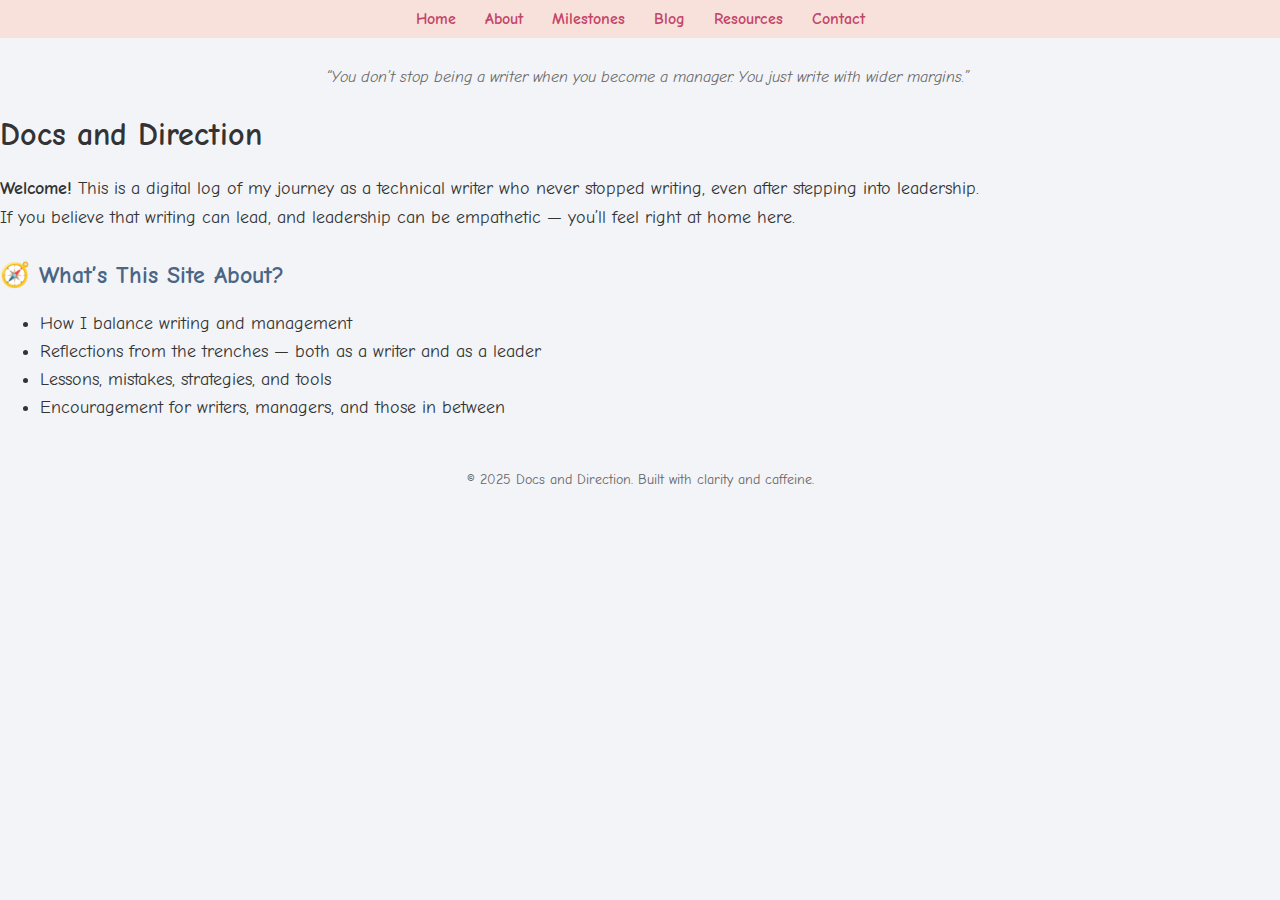
<file: index.html>
<!DOCTYPE html>
<html lang="en">
<head>
  <meta charset="UTF-8" />
  <meta name="viewport" content="width=device-width, initial-scale=1.0"/>
  <title>Docs and Direction</title>
  <link rel="stylesheet" href="style.css" />
</head>
<body>
 <nav>
   <a href="index.html">Home</a> 
   <a href="about.html">About</a>
    <a href="milestones.html">Milestones</a>
    <a href="blog.html">Blog</a>
    <a href="resources.html">Resources</a>
    <a href="contact.html">Contact</a>
  </nav>

  <blockquote>
    “You don’t stop being a writer when you become a manager. You just write with wider margins.”
  </blockquote>
  
  <h1>Docs and Direction</h1>

  
  
  <p><strong>Welcome!</strong> This is a digital log of my journey as a technical writer who never stopped writing, even after stepping into leadership. <br> If you believe that writing can lead, and leadership can be empathetic — you’ll feel right at home here.</p>

  <h2>🧭 What’s This Site About?</h2>
  <ul>
    <li>How I balance writing and management</li>
    <li>Reflections from the trenches — both as a writer and as a leader</li>
    <li>Lessons, mistakes, strategies, and tools</li>
    <li>Encouragement for writers, managers, and those in between</li>
  </ul>

  <footer>
    © 2025 Docs and Direction. Built with clarity and caffeine.
  </footer>
</body>
</html>
</file>
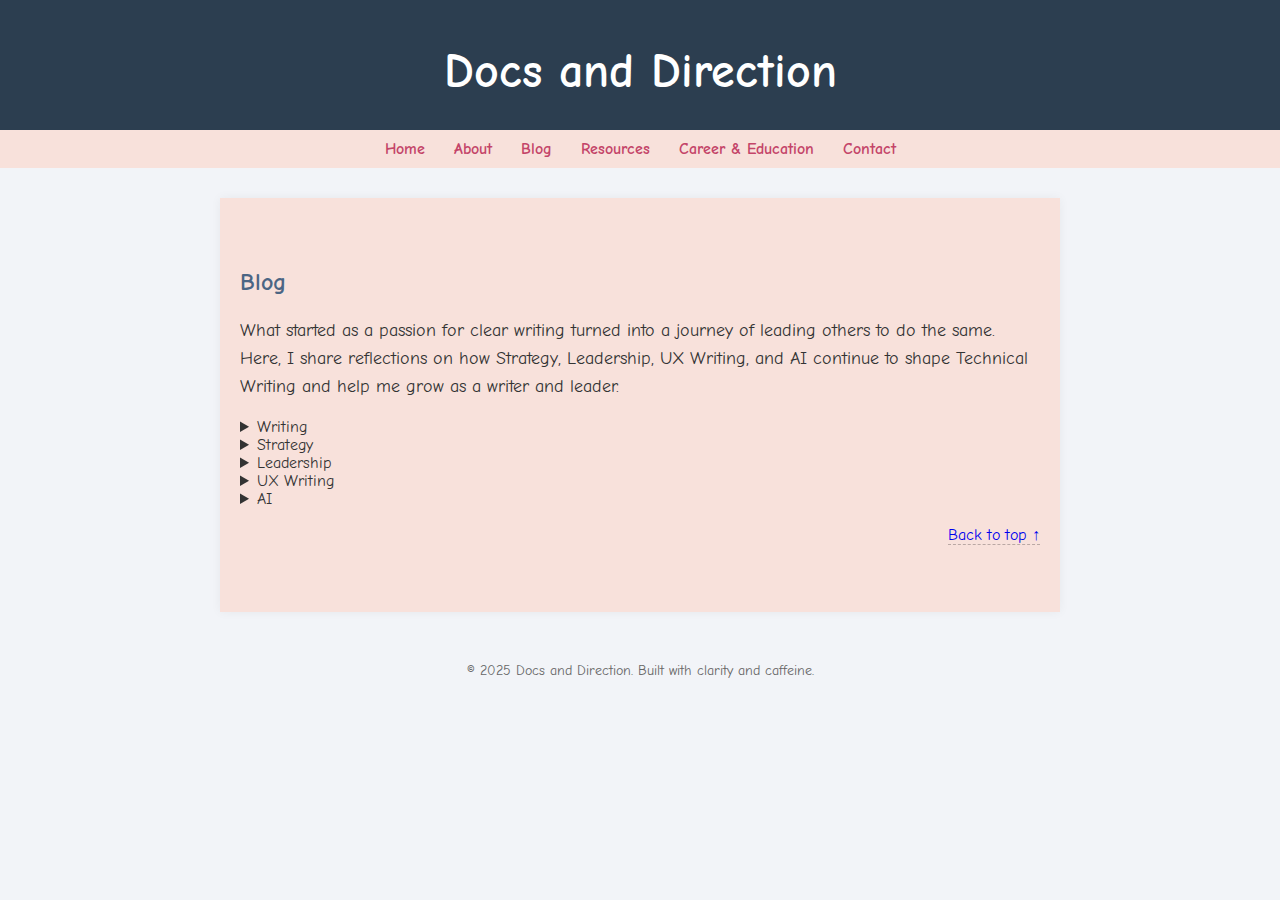
<file: blog.html>
<!DOCTYPE html>
<html lang="en">
<head>
  <meta charset="UTF-8"/>
  <meta name="viewport" content="width=device-width,initial-scale=1.0"/>
  <title>Blog • Docs and Direction</title>
  <meta name="description" content="Stories and lessons from my journey in Technical Writing, Strategy, Leadership, UX Writing, and AI."/>
  <link rel="stylesheet" href="style.css"/>
</head>
<body id="top">
  <div class="centered-title">
    <h1>Docs and Direction</h1>
  </div>

  <!-- Navigation -->
  <nav>
    <a href="index.html">Home</a>
    <a href="about.html">About</a>
    <a href="blog.html" aria-current="page">Blog</a>
    <a href="resources.html">Resources</a>
    <a href="career-education.html">Career & Education</a>
    <a href="contact.html">Contact</a>
  </nav>

  <!-- Blog Container -->
  <div class="container">
    <h2>Blog</h2>
    <p class="blog-intro">
      What started as a passion for clear writing turned into a journey of leading others to do the same. Here, I share reflections on how Strategy, Leadership, UX Writing, and AI continue to shape Technical Writing and help me grow as a writer and leader.
    </p>

    <!-- Writing -->
    <details class="category">
      <summary>Writing</summary>
      <div class="content">
        <ul class="list-clean">
          <li></li><h4><a href="blogs/a-lesson-in-acronyms-initialisms-and-abbreviations.html">
  A Lesson in Acronyms, Initialisms, and Abbreviations
</a></h4></li>

          
        </ul>
      </div>
    </details>

    <!-- Strategy -->
    <details class="category">
      <summary>Strategy</summary>
      <div class="content">
        <ul class="list-clean">
          <li>Article 1</li>
          <li>Article 2</li>
          <li>Article 3</li>
        </ul>
      </div>
    </details>

    <!-- Leadership -->
    <details class="category">
      <summary>Leadership</summary>
      <div class="content">
        <ul class="list-clean">
          <li>Article 1</li>
          <li>Article 2</li>
          <li>Article 3</li>
        </ul>
      </div>
    </details>

    <!-- UX Writing -->
    <details class="category">
      <summary>UX Writing</summary>
      <div class="content">
        <ul class="list-clean">
          <li>Article 1</li>
          <li>Article 2</li>
          <li>Article 3</li>
        </ul>
      </div>
    </details>

    <!-- AI -->
    <details class="category">
      <summary>AI</summary>
      <div class="content">
        <ul class="list-clean">
          <li>Article 1</li>
          <li>Article 2</li>
          <li>Article 3</li>
        </ul>
      </div>
    </details>

    <div class="back-top"><a href="#top">Back to top ↑</a></div>
  </div>

  <footer>
    © 2025 Docs and Direction. Built with clarity and caffeine.
  </footer>

  <!-- Smooth accordion animation -->
  <script>
    document.querySelectorAll('details.category').forEach((d) => {
      const content = d.querySelector('.content');
      if (!content) return;

      // Set initial height
      if (d.open) {
        content.style.height = 'auto';
      } else {
        content.style.height = '0px';
      }

      d.addEventListener('toggle', () => {
        if (d.open) {
          // Expand: from fixed height to auto
          content.style.height = content.scrollHeight + 'px';
          const onEnd = () => {
            content.style.height = 'auto';
            content.removeEventListener('transitionend', onEnd);
          };
          content.addEventListener('transitionend', onEnd);
        } else {
          // Collapse: from auto to 0 (set current pixel height first)
          const current = content.scrollHeight;
          content.style.height = current + 'px';
          requestAnimationFrame(() => {
            content.style.height = '0px';
          });
        }
      });
    });
  </script>
</body>
</html>
</file>
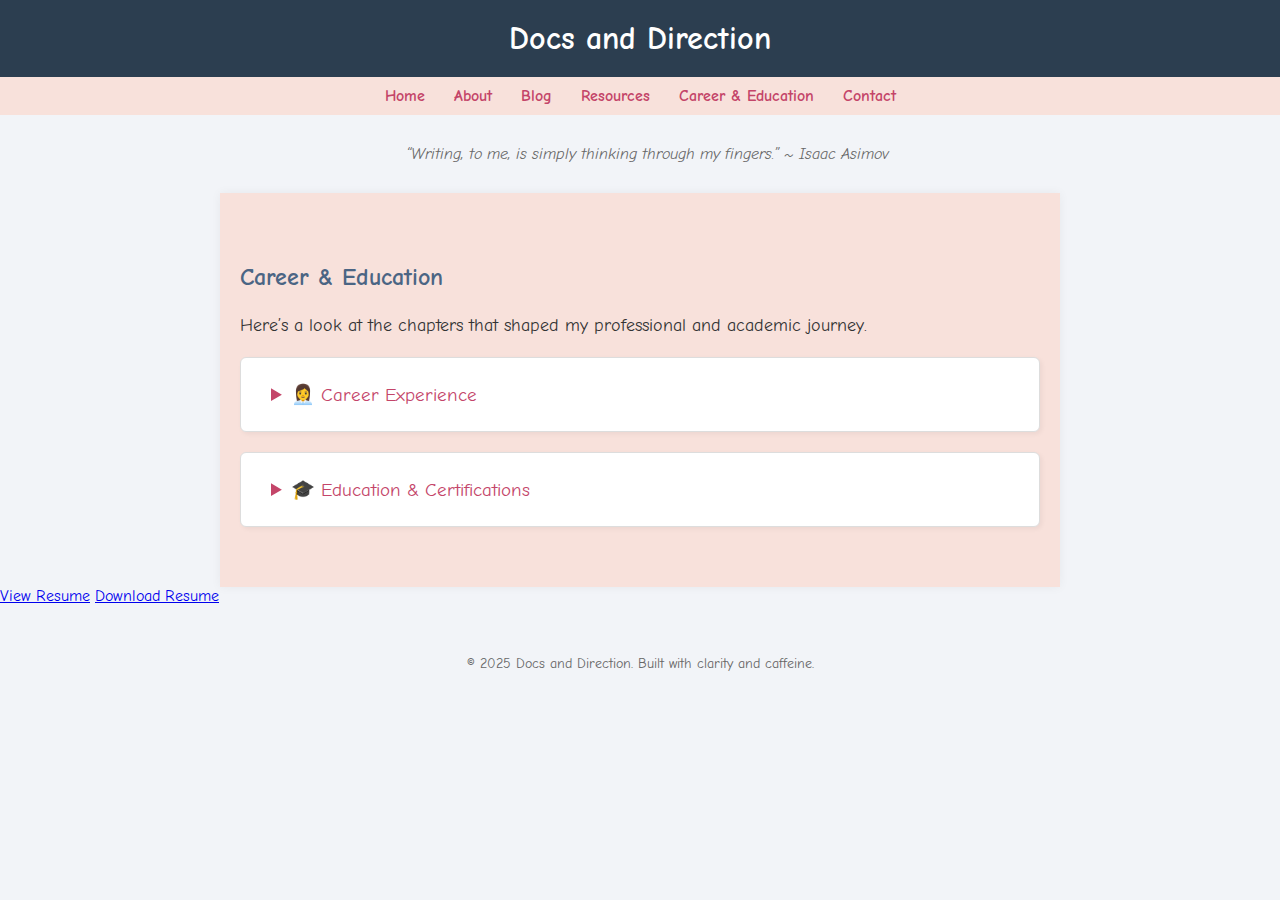
<file: career-education.html>
<!DOCTYPE html>
<html lang="en">
<head>
  <meta charset="UTF-8" />
  <meta name="viewport" content="width=device-width, initial-scale=1.0"/>
  <title>Career & Education – Docs and Direction</title>
  <link rel="stylesheet" href="style.css" />
</head>
<body>

  <header>
    <h1>Docs and Direction</h1>
  </header>

   <nav>
    <a href="index.html">Home</a>
    <a href="about.html">About</a>
    <a href="blog.html">Blog</a>
    <a href="resources.html">Resources</a>
    <a href="career-education.html">Career & Education</a>
    <a href="contact.html">Contact</a>
  </nav>

  <blockquote>
    “Writing, to me, is simply thinking through my fingers.” ~ Isaac Asimov
  </blockquote>

  <div class="container">
    <h2>Career & Education</h2>
    <p>Here’s a look at the chapters that shaped my professional and academic journey.</p>

    <details class="collapsible">
      <summary>👩‍💼 Career Experience</summary>
      <div class="content">
        <ul>
          <li><strong>Arcserve (2019 – Present)</strong><br>
            Senior Manager, Technical Documentation. Led global remote teams, implemented docs-as-code, improved user experience with telemetry-informed strategy.
          </li>
          <li><strong>FIS Global (2016 – 2019)</strong><br>
            Introduced structured authoring (DITA) in fintech, led content strategy for developer onboarding and persona-based docs.
          </li>
          <li><strong>Xerox (2012 – 2016)</strong><br>
            Team leader, initiated process automation, earned the Eagle Award for innovation in documentation strategy.
          </li>
          <li><strong>CA & Verizon (2005 – 2012)</strong><br>
            Built core tech writing skills, created enterprise-grade docs, resolved versioning and clarity challenges through SME collaboration.
          </li>
        </ul>
      </div>
    </details>

    <details class="collapsible">
      <summary>🎓 Education & Certifications</summary>
      <div class="content">
        <ul>
          <li><strong>MS – Data Science</strong><br>Liverpool John Moores University, UK (2024)</li>
          <li><strong>MBA – Human Resources</strong><br>Vinayaka Mission University, Salem, India (2007)</li>
          <li><strong>BA – English</strong><br>Women's Christian College, Chennai (2000)</li>
          <li><strong>Certifications:</strong><br>
            - Product Management (UpGrad + Duke, 2022)<br>
            - Docs-as-Code (TechWriter’s Tribe, 2022)
          </li>
        </ul>
      </div>
    </details>
  </div>

  <div class="resume-actions">
  <a href="resume/Gayatri_Nair_Resume.pdf" target="_blank" class="btn">View Resume</a>
  <a href="resume/Gayatri_Nair_Resume.pdf" download class="btn">Download Resume</a>
</div>


  <footer>
    © 2025 Docs and Direction. Built with clarity and caffeine.
  </footer>
</body>
</html>
</file>
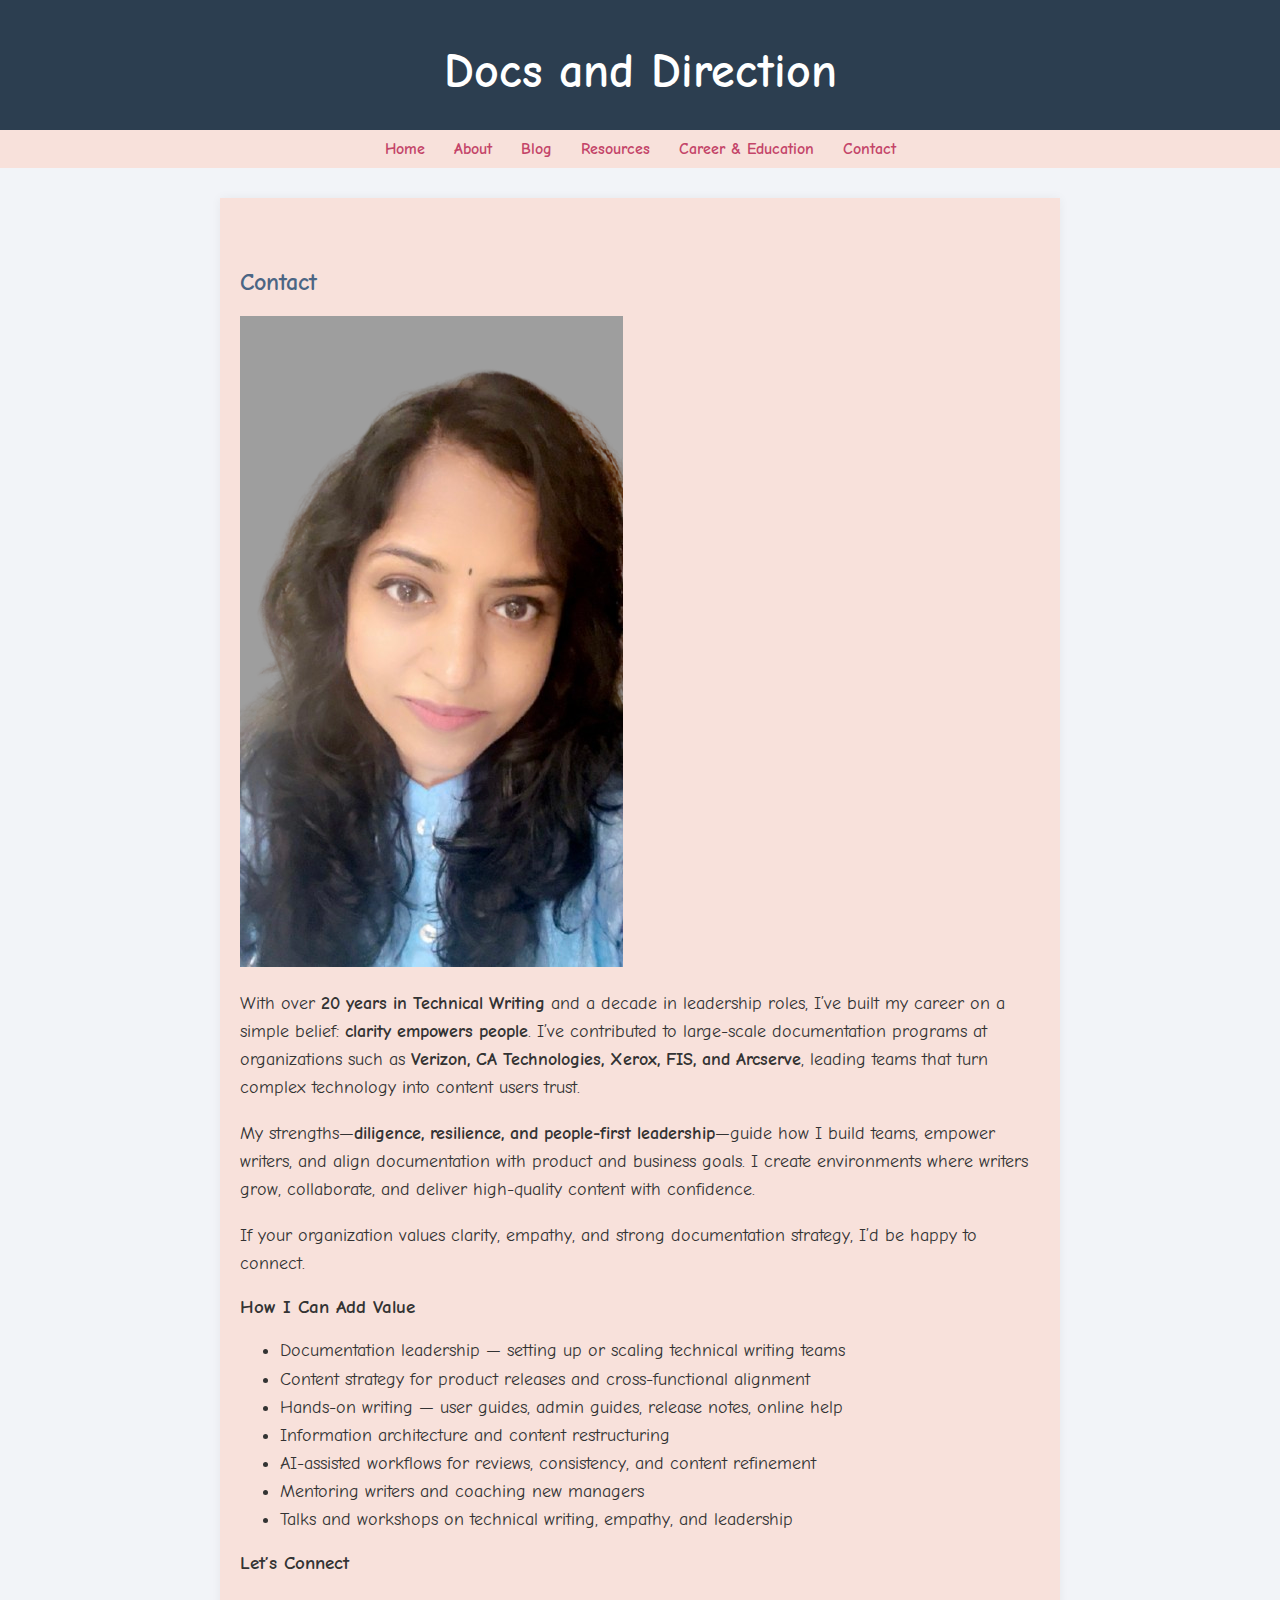
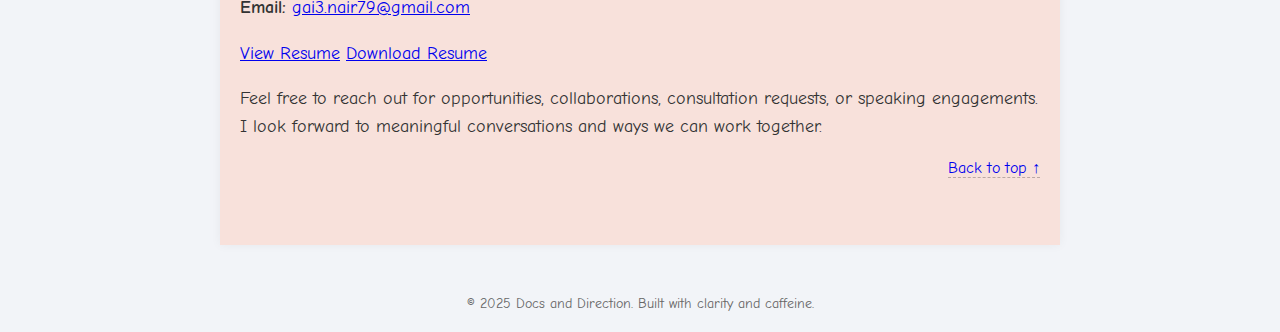
<file: contact.html>
<!DOCTYPE html>
<html lang="en">
<head>
  <meta charset="UTF-8"/>
  <meta name="viewport" content="width=device-width,initial-scale=1.0"/>
  <title>Contact • Docs and Direction</title>
  <link rel="stylesheet" href="style.css"/>
</head>

<body id="top">

  <div class="centered-title">
    <h1>Docs and Direction</h1>
  </div>

  <nav>
    <a href="index.html">Home</a>
    <a href="about.html">About</a>
    <a href="blog.html">Blog</a>
    <a href="resources.html">Resources</a>
    <a href="career-education.html">Career & Education</a>
    <a href="contact.html" aria-current="page">Contact</a>
  </nav>

  <div class="container">

    <h2>Contact</h2>

    <!-- Profile Section -->
    <div class="profile-contact">
      <img src="images/Gai3_Blue_DP.png" alt="Gayatri R. Nair" class="profile-photo"/>

      <div class="profile-text">
        <p>
          With over <strong>20 years in Technical Writing</strong> and a decade in leadership roles, I’ve built my career on a simple belief:
          <strong>clarity empowers people</strong>. I’ve contributed to large-scale documentation programs at organizations such as
          <strong>Verizon, CA Technologies, Xerox, FIS, and Arcserve</strong>, leading teams that turn complex technology into content users trust.
        </p>

        <p>
          My strengths—<strong>diligence, resilience, and people-first leadership</strong>—guide how I build teams, empower writers, and
          align documentation with product and business goals. I create environments where writers grow, collaborate, and deliver high-quality
          content with confidence.
        </p>

        <p>
          If your organization values clarity, empathy, and strong documentation strategy, I’d be happy to connect.
        </p>
      </div>
    </div>

    <h3>How I Can Add Value</h3>
    <ul>
      <li>Documentation leadership — setting up or scaling technical writing teams</li>
      <li>Content strategy for product releases and cross-functional alignment</li>
      <li>Hands-on writing — user guides, admin guides, release notes, online help</li>
      <li>Information architecture and content restructuring</li>
      <li>AI-assisted workflows for reviews, consistency, and content refinement</li>
      <li>Mentoring writers and coaching new managers</li>
      <li>Talks and workshops on technical writing, empathy, and leadership</li>
    </ul>

    <h3>Let’s Connect</h3>

    <p><strong>Email:</strong>
      <a href="mailto:gai3.nair79@gmail.com">gai3.nair79@gmail.com</a>
    </p>

    <p class="resume-actions">
      <a class="btn" href="resume/GayatriR_Nair_Resume.pdf" target="_blank">View Resume</a>
      <a class="btn" href="resume/GayatriR_Nair_Resume.pdf" download>Download Resume</a>
    </p>

    <p>
      Feel free to reach out for opportunities, collaborations, consultation requests, or speaking engagements.
      I look forward to meaningful conversations and ways we can work together.
    </p>

    <div class="back-top">
      <a href="#top">Back to top ↑</a>
    </div>
  </div>

  <footer>
    © 2025 Docs and Direction. Built with clarity and caffeine.
  </footer>

</body>
</html>
</file>
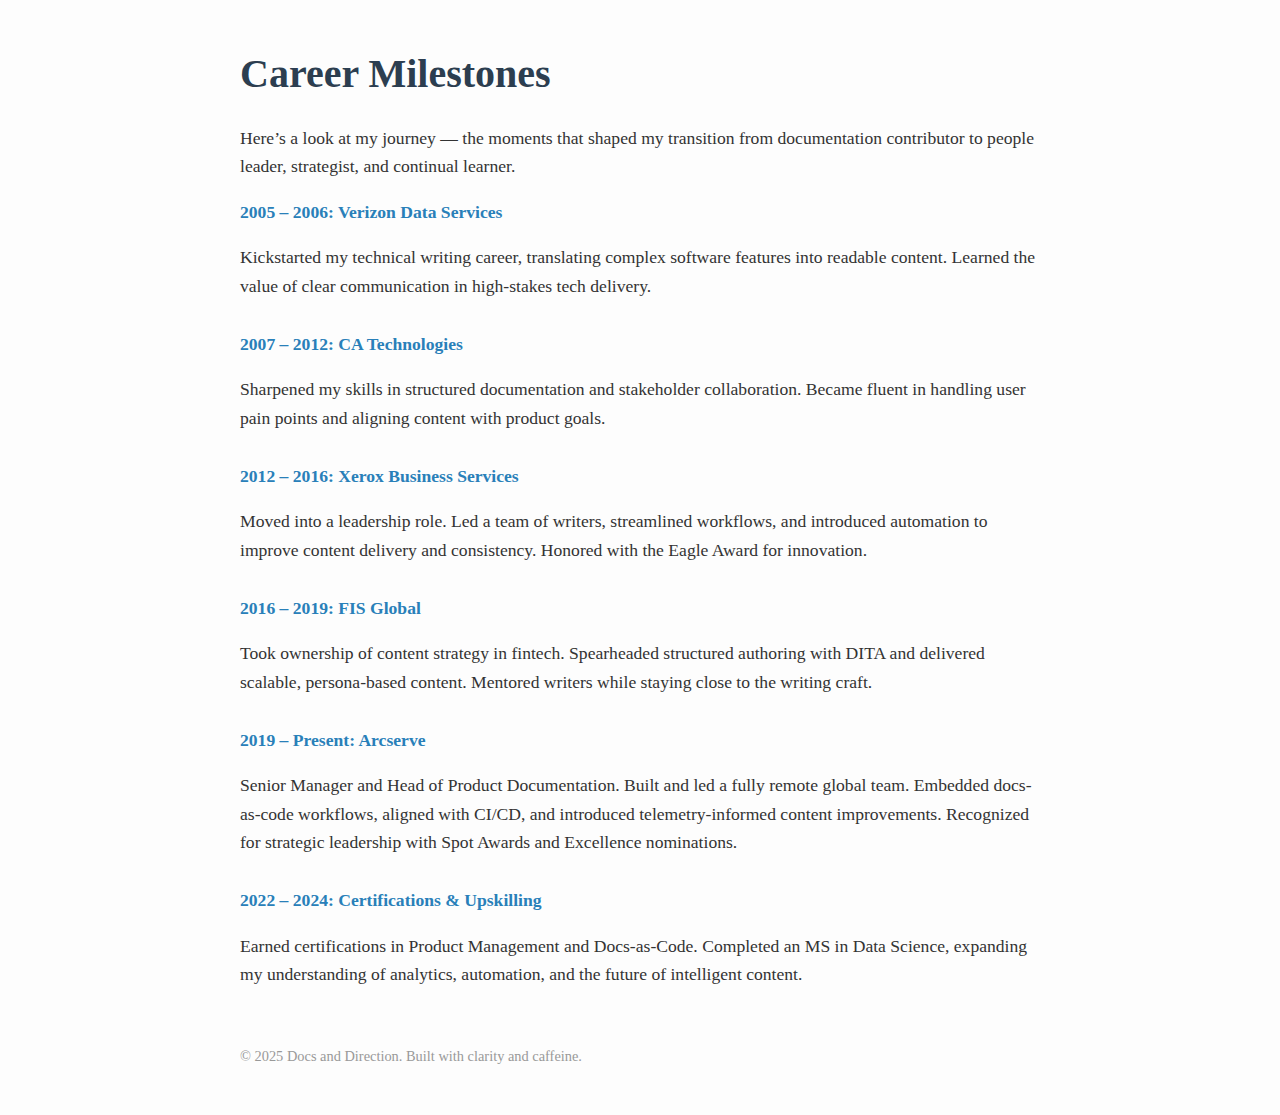
<file: milestone.html>
<!DOCTYPE html>
<html lang="en">
<head>
  <meta charset="UTF-8" />
  <meta name="viewport" content="width=device-width, initial-scale=1.0"/>
  <title>Milestones – Docs and Direction</title>
  <style>
    body {
      font-family: Georgia, serif;
      background-color: #fdfdfd;
      color: #333;
      max-width: 800px;
      margin: 50px auto;
      padding: 0 20px;
    }

    h1 {
      font-size: 2.5em;
      color: #2c3e50;
    }

    h2 {
      color: #4b6584;
      margin-top: 40px;
    }

    .milestone {
      margin-bottom: 30px;
    }

    .year {
      font-weight: bold;
      color: #2980b9;
    }

    p {
      font-size: 1.1em;
      line-height: 1.6;
    }

    footer {
      margin-top: 60px;
      font-size: 0.9em;
      color: #999;
    }
  </style>
</head>
<body>
  <h1>Career Milestones</h1>
  <p>Here’s a look at my journey — the moments that shaped my transition from documentation contributor to people leader, strategist, and continual learner.</p>

  <div class="milestone">
    <p class="year">2005 – 2006: Verizon Data Services</p>
    <p>Kickstarted my technical writing career, translating complex software features into readable content. Learned the value of clear communication in high-stakes tech delivery.</p>
  </div>

  <div class="milestone">
    <p class="year">2007 – 2012: CA Technologies</p>
    <p>Sharpened my skills in structured documentation and stakeholder collaboration. Became fluent in handling user pain points and aligning content with product goals.</p>
  </div>

  <div class="milestone">
    <p class="year">2012 – 2016: Xerox Business Services</p>
    <p>Moved into a leadership role. Led a team of writers, streamlined workflows, and introduced automation to improve content delivery and consistency. Honored with the Eagle Award for innovation.</p>
  </div>

  <div class="milestone">
    <p class="year">2016 – 2019: FIS Global</p>
    <p>Took ownership of content strategy in fintech. Spearheaded structured authoring with DITA and delivered scalable, persona-based content. Mentored writers while staying close to the writing craft.</p>
  </div>

  <div class="milestone">
    <p class="year">2019 – Present: Arcserve</p>
    <p>Senior Manager and Head of Product Documentation. Built and led a fully remote global team. Embedded docs-as-code workflows, aligned with CI/CD, and introduced telemetry-informed content improvements. Recognized for strategic leadership with Spot Awards and Excellence nominations.</p>
  </div>

  <div class="milestone">
    <p class="year">2022 – 2024: Certifications & Upskilling</p>
    <p>Earned certifications in Product Management and Docs-as-Code. Completed an MS in Data Science, expanding my understanding of analytics, automation, and the future of intelligent content.</p>
  </div>

  <footer>
    © 2025 Docs and Direction. Built with clarity and caffeine.
  </footer>
</body>
</html>
</file>
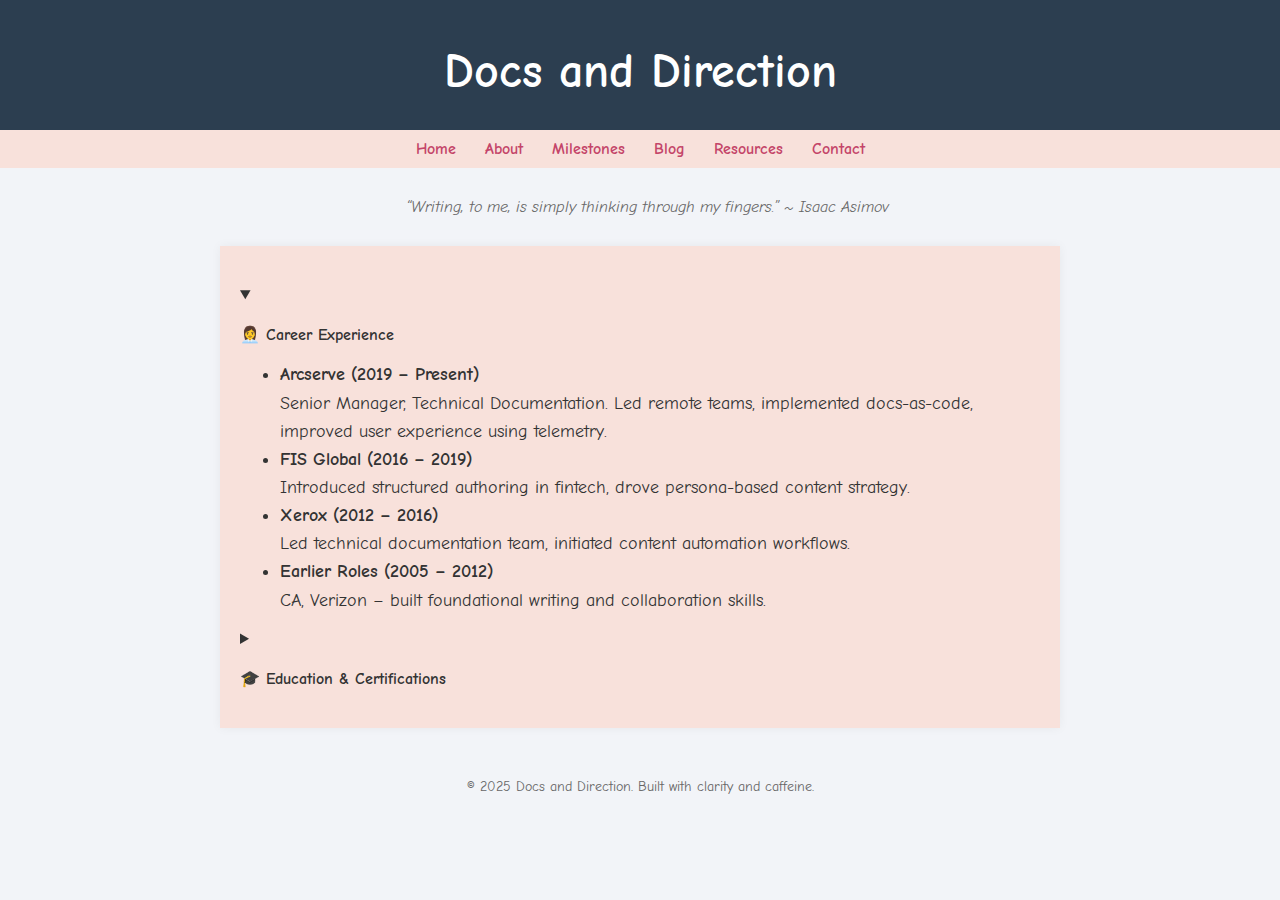
<file: milestones.html>
<!DOCTYPE html>
<html lang="en">
<head>
  <meta charset="UTF-8" />
  <meta name="viewport" content="width=device-width, initial-scale=1.0"/>
  <title>Docs and Direction</title>
  <link rel="stylesheet" href="style.css" />
</head>

<body>
  <div class="centered-title">
  <h1>Docs and Direction</h1>
</div>
 <nav>
   <a href="index.html">Home</a> 
   <a href="about.html">About</a>
    <a href="milestones.html">Milestones</a>
    <a href="blog.html">Blog</a>
    <a href="resources.html">Resources</a>
    <a href="contact.html">Contact</a>
  </nav>

  <blockquote>
    “Writing, to me, is simply thinking through my fingers.” ~ Isaac Asimov
  </blockquote>
  
 <div class="container">
 
<details open>
  <summary><h1></h1><strong>👩‍💼 Career Experience</strong></summary></h1>
  <ul>
    <li><strong>Arcserve (2019 – Present)</strong><br>
      Senior Manager, Technical Documentation. Led remote teams, implemented docs-as-code, improved user experience using telemetry.
    </li>
    <li><strong>FIS Global (2016 – 2019)</strong><br>
      Introduced structured authoring in fintech, drove persona-based content strategy.
    </li>
    <li><strong>Xerox (2012 – 2016)</strong><br>
      Led technical documentation team, initiated content automation workflows.
    </li>
    <li><strong>Earlier Roles (2005 – 2012)</strong><br>
      CA, Verizon – built foundational writing and collaboration skills.
    </li>
  </ul>
</details>

<details>
  <summary><h1></h1><strong>🎓 Education & Certifications</strong></summary></h1>
  <ul>
    <li><strong>MS – Data Science</strong><br>Liverpool John Moores University, UK (2024)</li>
    <li><strong>MBA – Human Resources</strong><br>Vinayaka Mission University, India (2007)</li>
    <li><strong>BA – English</strong><br>Women's Christian College, Chennai (2000)</li>
    <li><strong>Certifications:</strong><br>
      - Docs-as-Code (TechWriter's Tribe, 2022)<br>
      - Product Management (UpGrad + Duke, 2022)
    </li>
  </ul>
</details>

 </div>

  <footer>
    © 2025 Docs and Direction. Built with clarity and caffeine.
  </footer>
</body>
</html>
</file>
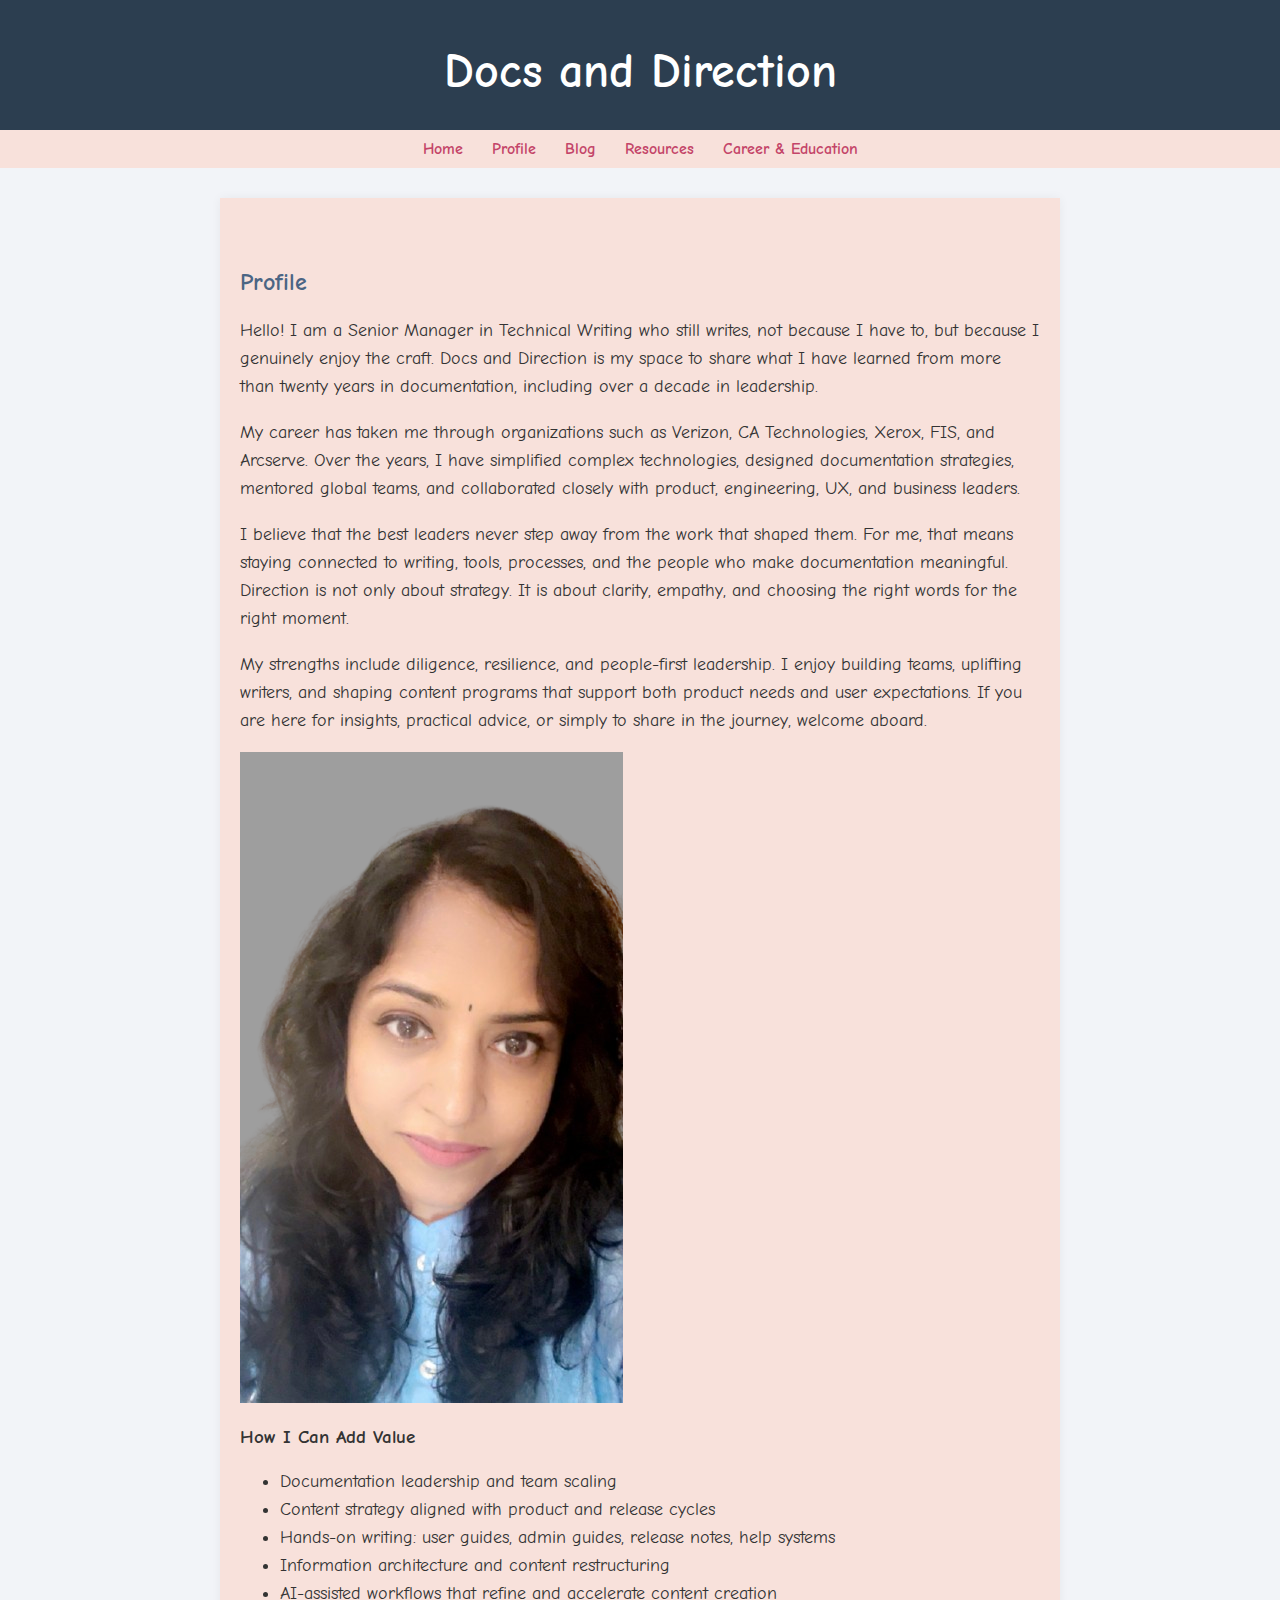
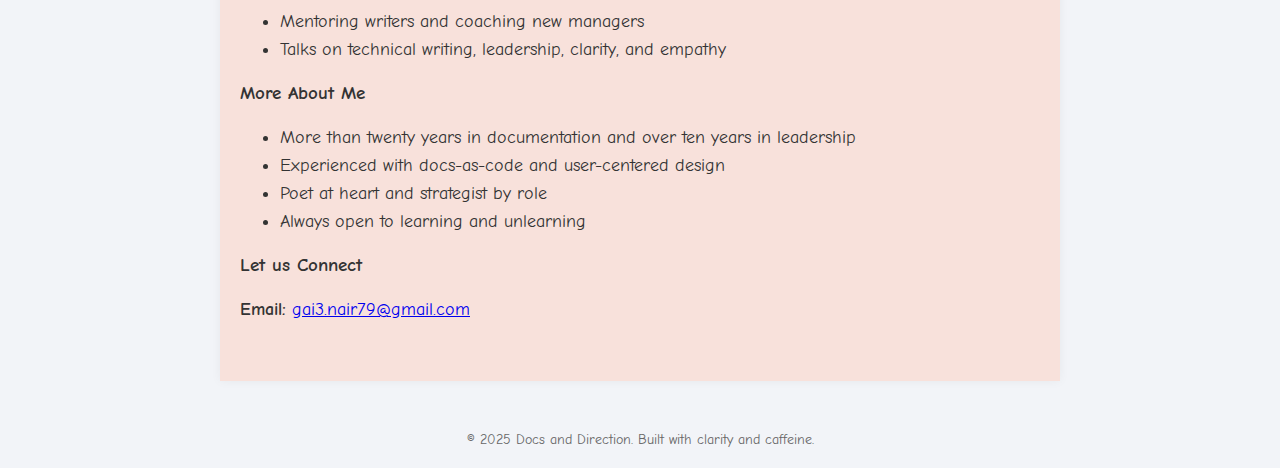
<file: profile.html>
<!DOCTYPE html>
<html lang="en">
<head>
  <meta charset="UTF-8"/>
  <meta name="viewport" content="width=device-width,initial-scale=1.0"/>
  <title>Profile • Docs and Direction</title>
  <link rel="stylesheet" href="style.css"/>
</head>

<body id="top">

  <div class="centered-title">
    <h1>Docs and Direction</h1>
  </div>

  <nav>
    <a href="index.html">Home</a>
    <a href="profile.html" aria-current="page">Profile</a>
    <a href="blog.html">Blog</a>
    <a href="resources.html">Resources</a>
    <a href="career-education.html">Career & Education</a>
  </nav>

  <div class="container">

    <h2>Profile</h2>

    <!-- Profile Section -->
    <div class="profile-contact right-image-layout">

      <div class="profile-text">
        <p>
          Hello! I am a Senior Manager in Technical Writing who still writes, not because I have to, 
          but because I genuinely enjoy the craft. Docs and Direction is my space to share what I have 
          learned from more than twenty years in documentation, including over a decade in leadership.
        </p>

        <p>
          My career has taken me through organizations such as Verizon, CA Technologies, Xerox, FIS, 
          and Arcserve. Over the years, I have simplified complex technologies, designed documentation 
          strategies, mentored global teams, and collaborated closely with product, engineering, UX, 
          and business leaders.
        </p>

        <p>
          I believe that the best leaders never step away from the work that shaped them. For me, that 
          means staying connected to writing, tools, processes, and the people who make documentation 
          meaningful. Direction is not only about strategy. It is about clarity, empathy, and choosing 
          the right words for the right moment.
        </p>

        <p>
          My strengths include diligence, resilience, and people-first leadership. I enjoy building 
          teams, uplifting writers, and shaping content programs that support both product needs and 
          user expectations. If you are here for insights, practical advice, or simply to share in 
          the journey, welcome aboard.
        </p>
      </div>

      <!-- Same circular image style as contact.html -->
      <img src="images/Gai3_Blue_DP.png" alt="Gayatri R. Nair" class="profile-photo-small"/>

    </div>


    <h3>How I Can Add Value</h3>
    <ul>
      <li>Documentation leadership and team scaling</li>
      <li>Content strategy aligned with product and release cycles</li>
      <li>Hands-on writing: user guides, admin guides, release notes, help systems</li>
      <li>Information architecture and content restructuring</li>
      <li>AI-assisted workflows that refine and accelerate content creation</li>
      <li>Mentoring writers and coaching new managers</li>
      <li>Talks on technical writing, leadership, clarity, and empathy</li>
    </ul>

    <h3>More About Me</h3>
    <ul>
      <li>More than twenty years in documentation and over ten years in leadership</li>
      <li>Experienced with docs-as-code and user-centered design</li>
      <li>Poet at heart and strategist by role</li>
      <li>Always open to learning and unlearning</li>
    </ul>

    <h3>Let us Connect</h3>
    <p><strong>Email:</strong> 
      <a href="mailto:gai3.nair79@gmail.com">gai3.nair79@gmail.com</a>
    </p>

  </div>

  <footer>
    © 2025 Docs and Direction. Built with clarity and caffeine.
  </footer>

</body>
</html>
</file>
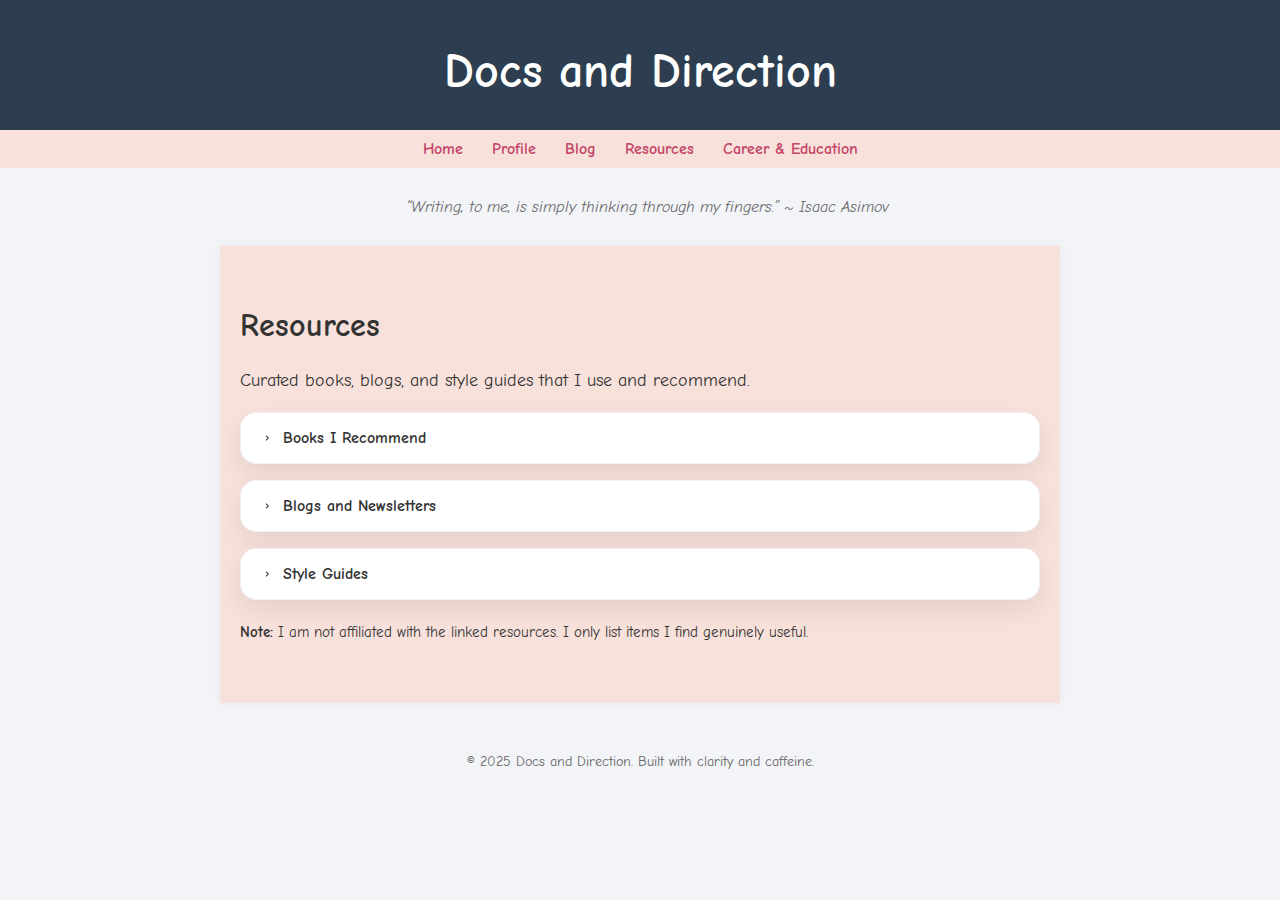
<file: resources.html>
<!DOCTYPE html>
<html lang="en">
<head>
  <meta charset="UTF-8" />
  <meta name="viewport" content="width=device-width, initial-scale=1.0"/>
  <title>Docs and Direction — Resources</title>
  <link rel="stylesheet" href="style.css" />
</head>
<body id="top">
  <div class="centered-title"><h1>Docs and Direction</h1></div>

  <nav>
    <a href="index.html">Home</a>
    <a href="profile.html">Profile</a>
    <a href="blog.html">Blog</a>
    <a href="resources.html">Resources</a>
    <a href="career-education.html">Career & Education</a>
  </nav>

  <blockquote>“Writing, to me, is simply thinking through my fingers.” ~ Isaac Asimov</blockquote>

  <div class="container">
    <h1>Resources</h1>
    <p>Curated books, blogs, and style guides that I use and recommend.</p>

         
      <!-- ========== BOOKS (split by category) ========== -->
<details id="books" class="disclosure">
  <summary><span class="chev" aria-hidden="true"></span>Books I Recommend</summary>

  <!-- TECHNICAL WRITING -->
  <details class="disclosure">
    <summary><span class="chev" aria-hidden="true"></span>Technical Writing</summary>

    <section class="books-carousel-wrapper" aria-label="Technical writing books">
      <button class="carousel-nav prev" aria-label="Scroll left" type="button">‹</button>
      <div class="books-carousel" id="booksCarouselTech">
        <article class="book-card">
          <h3>Docs Like Code</h3>
          <p class="byline">Anne Gentle</p>
          <p><strong>What it offers:</strong> A practical playbook for treating documentation like software. It shows how version control, reviews, CI, and automated checks help teams ship faster and maintain quality.</p>
          <ul class="list-clean">
            <li>Git-based doc workflow and engineer reviews</li>
            <li>Static site generators and CI checks for links and style</li>
            <li>Change management and contributor onboarding tips</li>
          </ul>
        </article>

        <article class="book-card">
          <h3>The Product is Docs</h3>
          <p class="byline">Christopher Gales and the Splunk Documentation Team</p>
          <p><strong>What it offers:</strong> How to run documentation as a product. Hiring, team structure, content strategy, SLAs, release readiness, quality, and metrics that scale.</p>
          <ul class="list-clean">
            <li>Planning frameworks and impact metrics</li>
            <li>Roles, ladders, and PM/Engineering collaboration</li>
            <li>Voice, IA, and release gates for shippable docs</li>
          </ul>
        </article>

        <article class="book-card">
          <h3>Docs for Developers</h3>
          <p class="byline">Jared Bhatti, Zachary Sarah Corleissen, Jen Lambourne, David Nunez, Heidi Waterhouse</p>
          <p><strong>What it offers:</strong> Engineer-friendly patterns for developer docs. Doc types, API guides, code samples, and review workflows with reusable checklists.</p>
          <ul class="list-clean">
            <li>Structure for tutorials, how-to, concepts, reference</li>
            <li>Clear code samples and troubleshooting techniques</li>
            <li>Editorial checklists and feedback loops</li>
          </ul>
        </article>
      </div>
      <button class="carousel-nav next" aria-label="Scroll right" type="button">›</button>
    </section>
  </details>

  <!-- LEADERSHIP -->
  <details class="disclosure">
    <summary><span class="chev" aria-hidden="true"></span>Leadership</summary>

    <section class="books-carousel-wrapper" aria-label="Leadership books">
      <button class="carousel-nav prev" aria-label="Scroll left" type="button">‹</button>
      <div class="books-carousel" id="booksCarouselLead">
        <article class="book-card">
          <h3><a href="book-reviews/start-with-why.html">Start With Why</a></h3>
          <p class="byline">Simon Sinek</p>
          <p><strong>What it offers:</strong> A simple model for purpose-driven leadership. When teams know the “why,” they align better, make clearer decisions, and build trust with users and employees.</p>
          <ul class="list-clean">
            <li>The Golden Circle: Why → How → What</li>
            <li>Finding and communicating your “why” consistently</li>
            <li>Why inspiration beats short-term manipulation</li>
          </ul>
          <p><a href="book-reviews/start-with-why.html">Would you like to know why this book still inspires me? Read the full review here. </a></p>
        </article>

        <article class="book-card">
  <h3><a href="book-reviews/leaders-eat-last.html">Leaders Eat Last</a></h3>
  <p class="byline">Simon Sinek</p>
  <p><strong>What it offers:</strong> How to build trust and safety so people do their best work. The leader’s job is to create the conditions where cooperation and courage can thrive.</p>
  <ul class="list-clean">
    <li>“Circle of Safety” and why culture beats rules</li>
    <li>Stress, incentives, and the chemistry of trust</li>
    <li>Practical habits that protect people during change</li>
  </ul>
  <p>Would you like to know why I resonate with this book? <a href="book-reviews/leaders-eat-last.html">Read its review.</a></p>
</article>


        <!-- If you meant Jocko Willink & Leif Babin -->
        <article class="book-card">
          <h3>Extreme Ownership</h3>
          <p class="byline">Jocko Willink and Leif Babin</p>
          <p><strong>What it offers:</strong> Navy SEAL leadership principles that transfer to teams and products. Leaders take total responsibility and build disciplined, decentralized teams.</p>
          <ul class="list-clean">
            <li>Cover and Move, Simple, Prioritize and Execute</li>
            <li>Decentralized Command and clear commander’s intent</li>
            <li>Own the outcome, fix the process, win as one team</li>
          </ul>
        </article>

        <!-- If you meant Steve Farber -->
        <article class="book-card">
          <h3>The Radical Leap: A Personal Lesson in Extreme Leadership</h3>
          <p class="byline">Steve Farber</p>
          <p><strong>What it offers:</strong> A narrative fable that frames leadership as a practice of Love, Energy, Audacity, and Proof (LEAP). Warmer and more personal than a typical business book.</p>
          <ul class="list-clean">
            <li>Lead with love and positive energy</li>
            <li>Take audacious action and show proof through results</li>
            <li>Reflection prompts and simple exercises</li>
          </ul>
        </article>
      </div>
      <button class="carousel-nav next" aria-label="Scroll right" type="button">›</button>
    </section>
  </details>

  <!-- GENERAL -->
  <details class="disclosure">
    <summary><span class="chev" aria-hidden="true"></span>General</summary>

    <section class="books-carousel-wrapper" aria-label="General books">
      <button class="carousel-nav prev" aria-label="Scroll left" type="button">‹</button>
      <div class="books-carousel" id="booksCarouselGen">
        <article class="book-card">
          <h3>Ikigai</h3>
          <p class="byline">Héctor García and Francesc Miralles</p>
          <p><strong>What it offers:</strong> A gentle guide to finding a sustainable sense of purpose. Blends research on longevity with everyday habits from Okinawa.</p>
          <ul class="list-clean">
            <li>Find your ikigai at the intersection of what you love, are good at, the world needs, and what you can be paid for</li>
            <li>Small joys, flow, community, movement, and simple food</li>
            <li>Anti-hurry mindset and meaningful routines</li>
          </ul>
        </article>

        <article class="book-card">
          <h3>Eat That Frog!</h3>
          <p class="byline">Brian Tracy</p>
          <p><strong>What it offers:</strong> A punchy system for beating procrastination by tackling the hardest, highest-value task first.</p>
          <ul class="list-clean">
            <li>Plan your day, pick the “frog,” and start immediately</li>
            <li>ABCDE prioritization, batching, and time blocks</li>
            <li>Cut low-value tasks and distractions</li>
          </ul>
        </article>

        <article class="book-card">
          <h3>The 7 Habits of Highly Effective People</h3>
          <p class="byline">Stephen R. Covey</p>
          <p><strong>What it offers:</strong> A values-based framework for personal and interpersonal effectiveness.</p>
          <ul class="list-clean">
            <li>Be Proactive; Begin With the End in Mind; Put First Things First</li>
            <li>Think Win-Win; Seek First to Understand, Then to Be Understood</li>
            <li>Synergize; Sharpen the Saw</li>
          </ul>
        </article>
      </div>
      <button class="carousel-nav next" aria-label="Scroll right" type="button">›</button>
    </section>
  </details>
</details>


    <!-- Blogs & Newsletters -->
<details id="blogs" class="disclosure">
  <summary><span class="chev" aria-hidden="true"></span>Blogs and Newsletters</summary>
  <div class="resource-inner">
    <ul class="bulleted">
      <li><a href="https://idratherbewriting.com/" target="_blank" rel="noopener">I’d Rather Be Writing</a> — Long-form posts on API docs, career growth, and practical docs-as-code patterns.</li>
      <li><a href="https://www.everythingtechnicalwriting.com/" target="_blank" rel="noopener">Everything Technical Writing</a> — Curated essays and guides across UX writing, content design, and technical documentation.</li>
      <li><a href="https://clickhelp.com/clickhelp-technical-writing-blog/" target="_blank" rel="noopener">ClickHelp Technical Writing Blog</a> — Short, actionable reads on tools, workflows, and team practices.</li>
    </ul>
  </div>
</details>

<!-- Style Guides -->
<details id="style-guides" class="disclosure">
  <summary><span class="chev" aria-hidden="true"></span>Style Guides</summary>
  <div class="resource-inner">
    <ul class="bulleted">
      <li><a href="https://learn.microsoft.com/style-guide/" target="_blank" rel="noopener">Microsoft Style Guide</a></li>
      <li><a href="https://developers.google.com/style" target="_blank" rel="noopener">Google Developer Style Guide</a></li>
      <li><a href="https://www.chicagomanualofstyle.org/home.html" target="_blank" rel="noopener">The Chicago Manual of Style</a></li>
    </ul>
  </div>
</details>

<p><small><strong>Note:</strong> I am not affiliated with the linked resources. I only list items I find genuinely useful.</small></p>
    
    
  </div>

  <footer>© 2025 Docs and Direction. Built with clarity and caffeine.</footer>

  <script>
  document.querySelectorAll('.books-carousel-wrapper').forEach(wrapper => {
    const track = wrapper.querySelector('.books-carousel');
    const prev = wrapper.querySelector('.prev');
    const next = wrapper.querySelector('.next');
    if (!track) return;

    const scrollOne = dir => {
      track.scrollBy({ left: dir * track.clientWidth, behavior: 'smooth' });
    };
    prev?.addEventListener('click', () => scrollOne(-1));
    next?.addEventListener('click', () => scrollOne(1));
  });
</script>


</body>
</html>
</file>
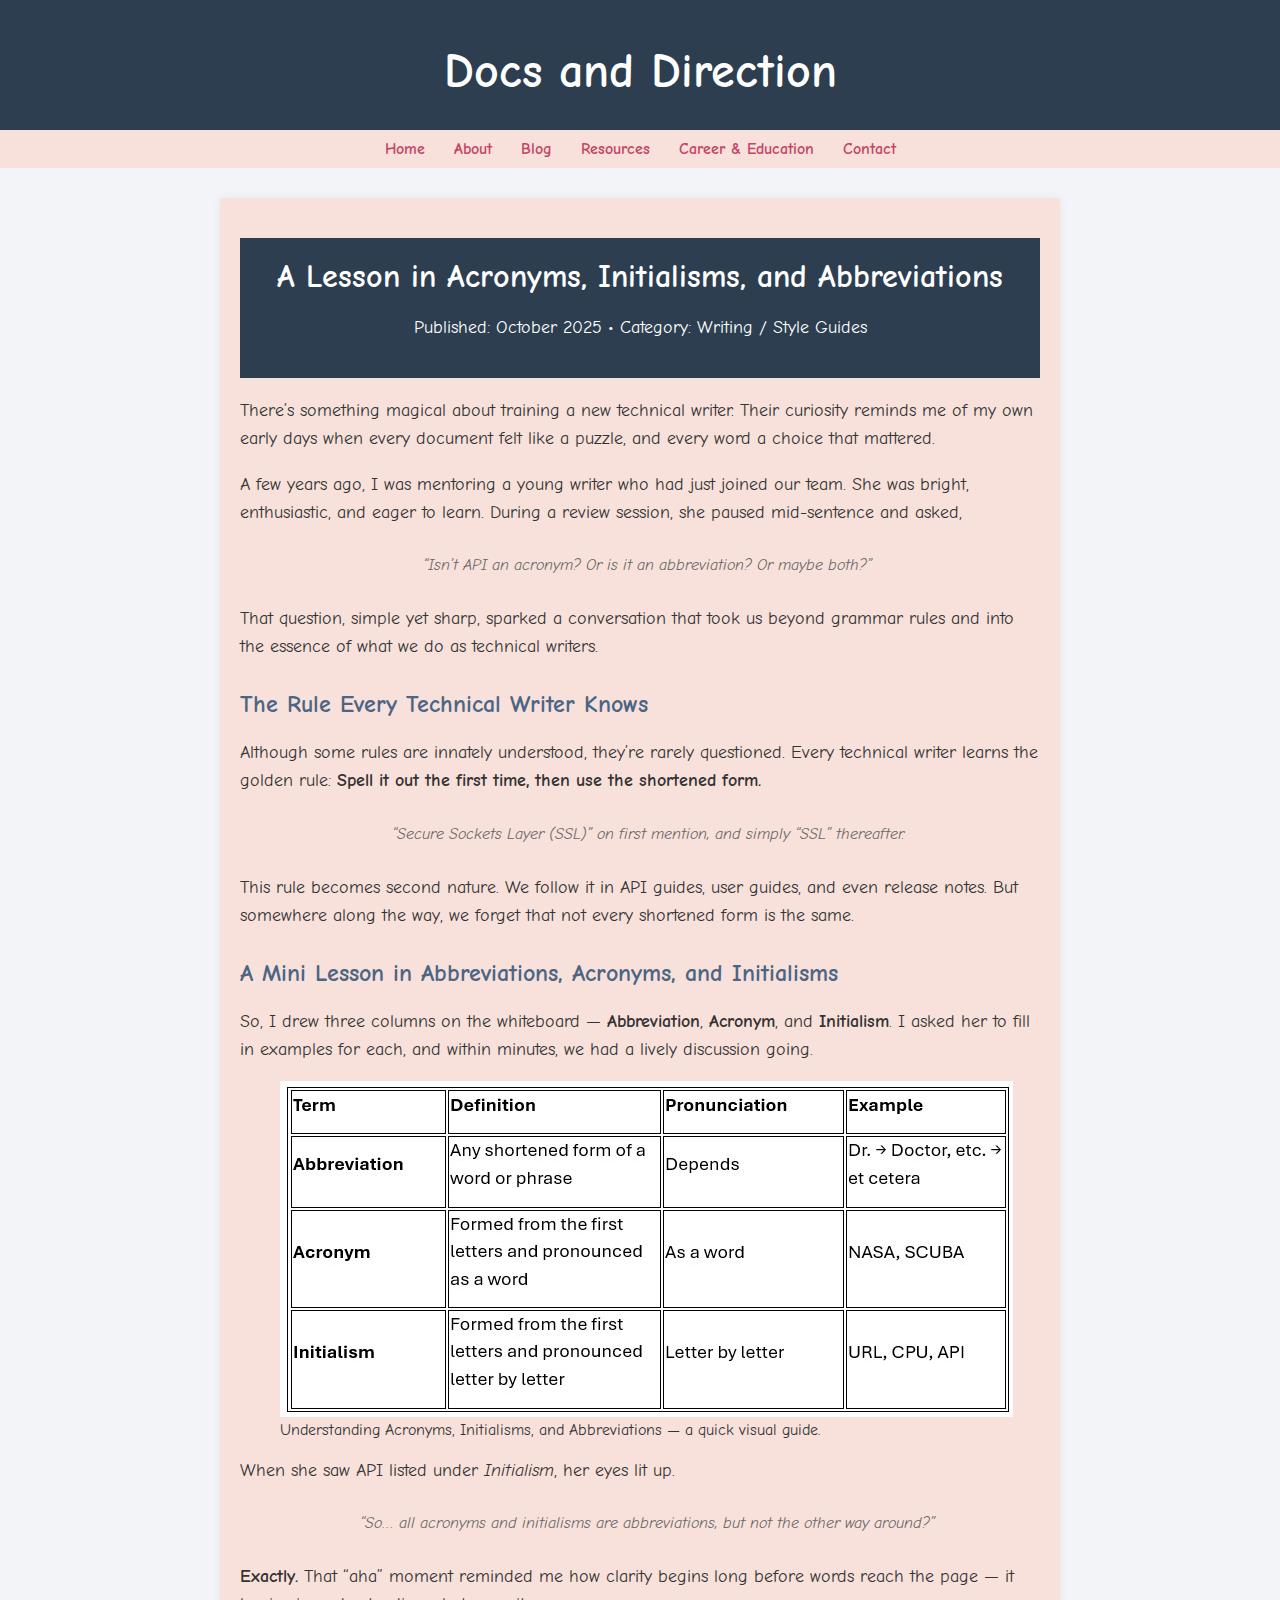
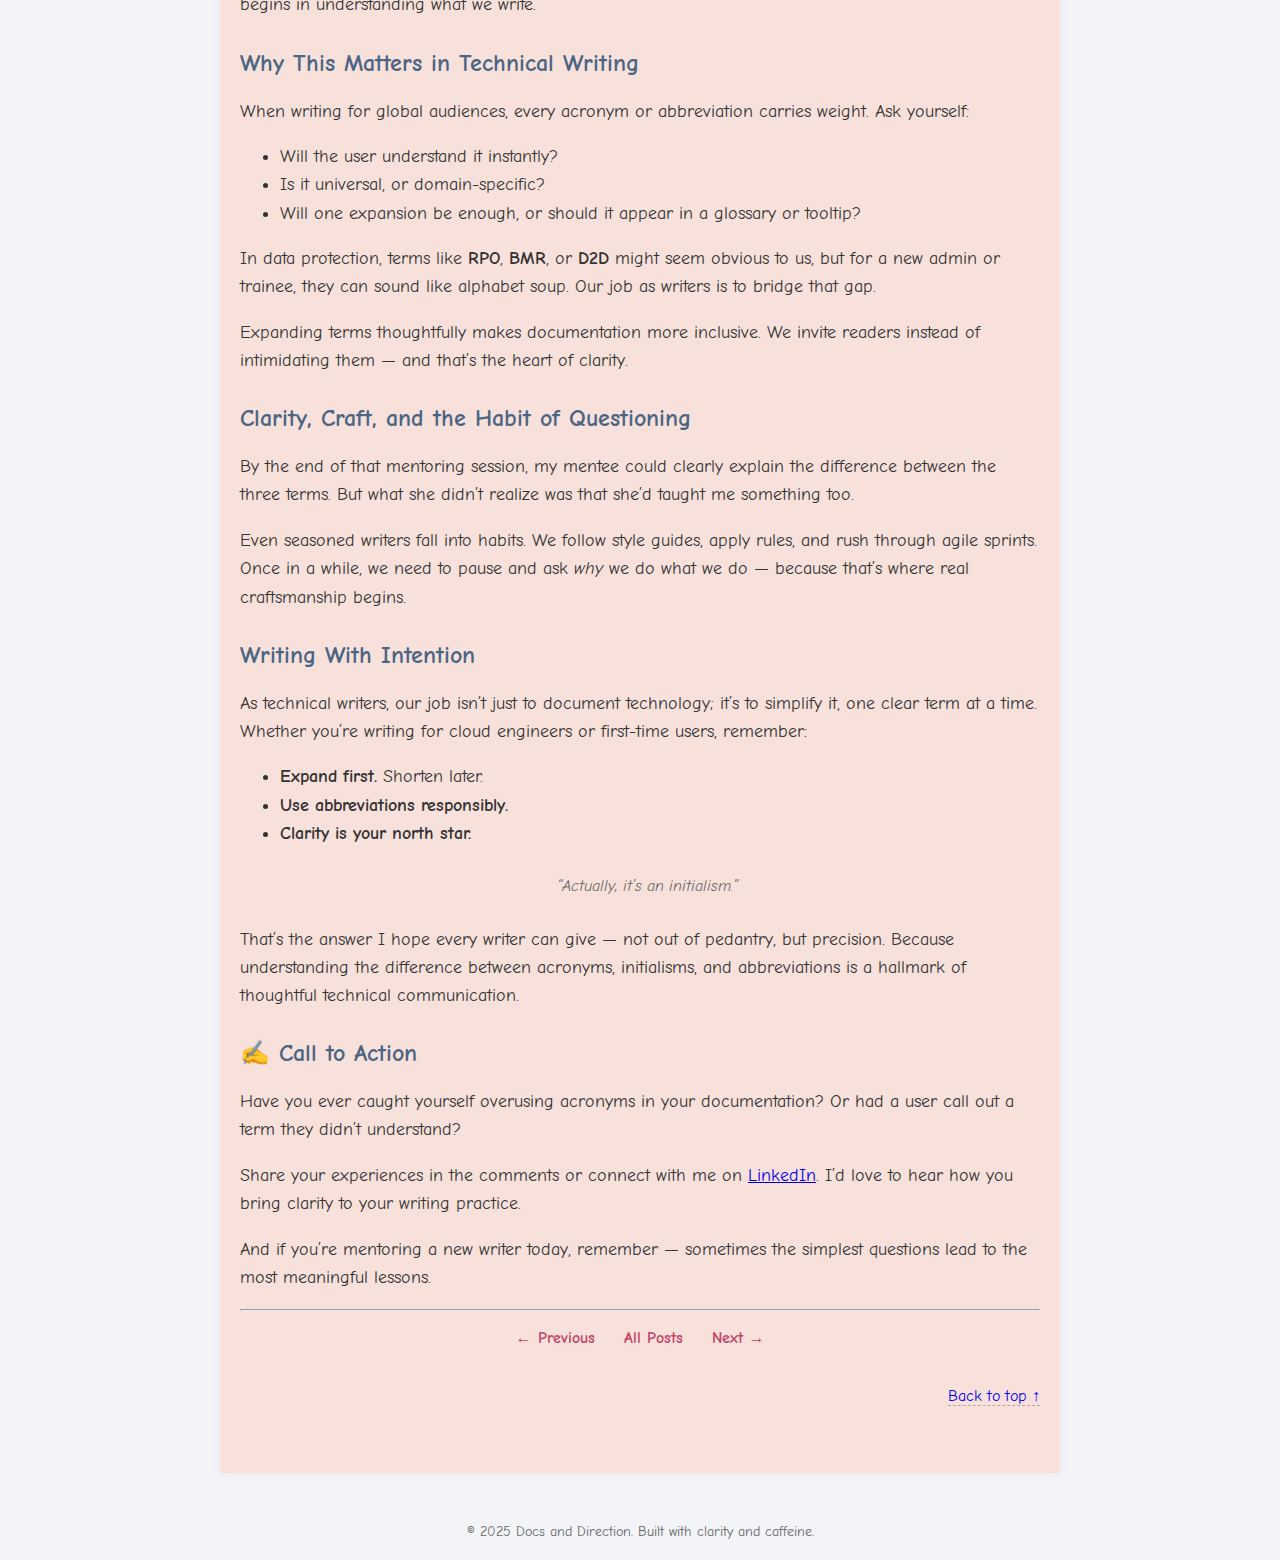
<file: blogs/a-lesson-in-acronyms-initialisms-and-abbreviations.html>
<!-- File: blogs/a-lesson-in-acronyms-initialisms-and-abbreviations.html -->
<!DOCTYPE html>
<html lang="en">
<head>
  <meta charset="UTF-8" />
  <meta name="viewport" content="width=device-width, initial-scale=1.0" />

  <!-- Primary SEO Meta Tags -->
  <title>A Lesson in Acronyms, Initialisms, and Abbreviations | Docs and Direction</title>
  <meta name="description" content="A mentoring story that clarifies the difference between acronyms, initialisms, and abbreviations—and why it matters for clear, inclusive technical writing." />
  <meta name="keywords" content="acronyms vs initialisms, abbreviations, technical writing, writing clarity, documentation standards, style guides, technical communication, mentorship in writing" />

  <!-- Open Graph / LinkedIn / Social -->
  <meta property="og:title" content="A Lesson in Acronyms, Initialisms, and Abbreviations" />
  <meta property="og:description" content="A mentoring story exploring the difference between acronyms, initialisms, and abbreviations — and why clarity matters in technical writing." />
  <meta property="og:image" content="../images/AAI.jpg" />
  <meta property="og:type" content="article" />
  <meta property="og:url" content="https://gai3nair.github.io/Docs-and-Direction/blogs/a-lesson-in-acronyms-initialisms-and-abbreviations.html" />

  <link rel="stylesheet" href="../style.css" />
</head>

<body id="top">
  <div class="centered-title">
    <h1>Docs and Direction</h1>
  </div>

  <nav>
    <a href="../index.html">Home</a>
    <a href="../about.html">About</a>
    <a href="../blog.html" aria-current="page">Blog</a>
    <a href="../resources.html">Resources</a>
    <a href="../career-education.html">Career &amp; Education</a>
    <a href="../contact.html">Contact</a>
  </nav>

  <div class="container">
    <article>
      <header>
        <h1>A Lesson in Acronyms, Initialisms, and Abbreviations</h1>
        <p class="post-meta">Published: October 2025 • Category: Writing / Style Guides</p>
      </header>

      <p>There’s something magical about training a new technical writer. Their curiosity reminds me of my own early days when every document felt like a puzzle, and every word a choice that mattered.</p>

      <p>A few years ago, I was mentoring a young writer who had just joined our team. She was bright, enthusiastic, and eager to learn. During a review session, she paused mid-sentence and asked,</p>

      <blockquote>“Isn’t API an acronym? Or is it an abbreviation? Or maybe both?”</blockquote>

      <p>That question, simple yet sharp, sparked a conversation that took us beyond grammar rules and into the essence of what we do as technical writers.</p>

      <h2>The Rule Every Technical Writer Knows</h2>
      <p>Although some rules are innately understood, they’re rarely questioned. Every technical writer learns the golden rule: <strong>Spell it out the first time, then use the shortened form.</strong></p>

      <blockquote>“Secure Sockets Layer (SSL)” on first mention, and simply “SSL” thereafter.</blockquote>

      <p>This rule becomes second nature. We follow it in API guides, user guides, and even release notes. But somewhere along the way, we forget that not every shortened form is the same.</p>

      <h2>A Mini Lesson in Abbreviations, Acronyms, and Initialisms</h2>
      <p>So, I drew three columns on the whiteboard — <strong>Abbreviation</strong>, <strong>Acronym</strong>, and <strong>Initialism</strong>. I asked her to fill in examples for each, and within minutes, we had a lively discussion going.</p>

      <figure>
        <img src="../images/AAI.jpg" alt="Infographic explaining the difference between Abbreviation, Acronym, and Initialism with definitions and examples." />
        <figcaption>Understanding Acronyms, Initialisms, and Abbreviations — a quick visual guide.</figcaption>
      </figure>

      <p>When she saw API listed under <em>Initialism</em>, her eyes lit up.</p>

      <blockquote>“So… all acronyms and initialisms are abbreviations, but not the other way around?”</blockquote>

      <p><strong>Exactly.</strong> That “aha” moment reminded me how clarity begins long before words reach the page — it begins in understanding what we write.</p>

      <h2>Why This Matters in Technical Writing</h2>
      <p>When writing for global audiences, every acronym or abbreviation carries weight. Ask yourself:</p>

      <ul>
        <li>Will the user understand it instantly?</li>
        <li>Is it universal, or domain-specific?</li>
        <li>Will one expansion be enough, or should it appear in a glossary or tooltip?</li>
      </ul>

      <p>In data protection, terms like <strong>RPO</strong>, <strong>BMR</strong>, or <strong>D2D</strong> might seem obvious to us, but for a new admin or trainee, they can sound like alphabet soup. Our job as writers is to bridge that gap.</p>

      <p>Expanding terms thoughtfully makes documentation more inclusive. We invite readers instead of intimidating them — and that’s the heart of clarity.</p>

      <h2>Clarity, Craft, and the Habit of Questioning</h2>
      <p>By the end of that mentoring session, my mentee could clearly explain the difference between the three terms. But what she didn’t realize was that she’d taught me something too.</p>

      <p>Even seasoned writers fall into habits. We follow style guides, apply rules, and rush through agile sprints. Once in a while, we need to pause and ask <em>why</em> we do what we do — because that’s where real craftsmanship begins.</p>

      <h2>Writing With Intention</h2>
      <p>As technical writers, our job isn’t just to document technology; it’s to simplify it, one clear term at a time. Whether you’re writing for cloud engineers or first-time users, remember:</p>

      <ul>
        <li><strong>Expand first.</strong> Shorten later.</li>
        <li><strong>Use abbreviations responsibly.</strong></li>
        <li><strong>Clarity is your north star.</strong></li>
      </ul>

      <blockquote>“Actually, it’s an initialism.”</blockquote>
      <p>That’s the answer I hope every writer can give — not out of pedantry, but precision. Because understanding the difference between acronyms, initialisms, and abbreviations is a hallmark of thoughtful technical communication.</p>

      <h2>✍️ Call to Action</h2>
      <p>Have you ever caught yourself overusing acronyms in your documentation? Or had a user call out a term they didn’t understand?</p>

      <p>Share your experiences in the comments or connect with me on <a href="https://www.linkedin.com/in/gayatrirn/" target="_blank" rel="noopener">LinkedIn</a>. I’d love to hear how you bring clarity to your writing practice.</p>

      <p>And if you’re mentoring a new writer today, remember — sometimes the simplest questions lead to the most meaningful lessons.</p>

      <!-- Navigation between posts -->
      <hr />
      <nav class="post-nav">
        <a href="previous-post.html" class="prev-post" aria-label="Previous post">&larr; Previous</a>
        <a href="../blog.html" class="all-posts" aria-label="All blog posts">All Posts</a>
        <a href="next-post.html" class="next-post" aria-label="Next post">Next &rarr;</a>
      </nav>

      <div class="back-top"><a href="#top">Back to top ↑</a></div>
    </article>
  </div>

  <footer>
    © 2025 Docs and Direction. Built with clarity and caffeine.
  </footer>
</body>
</html>
</file>
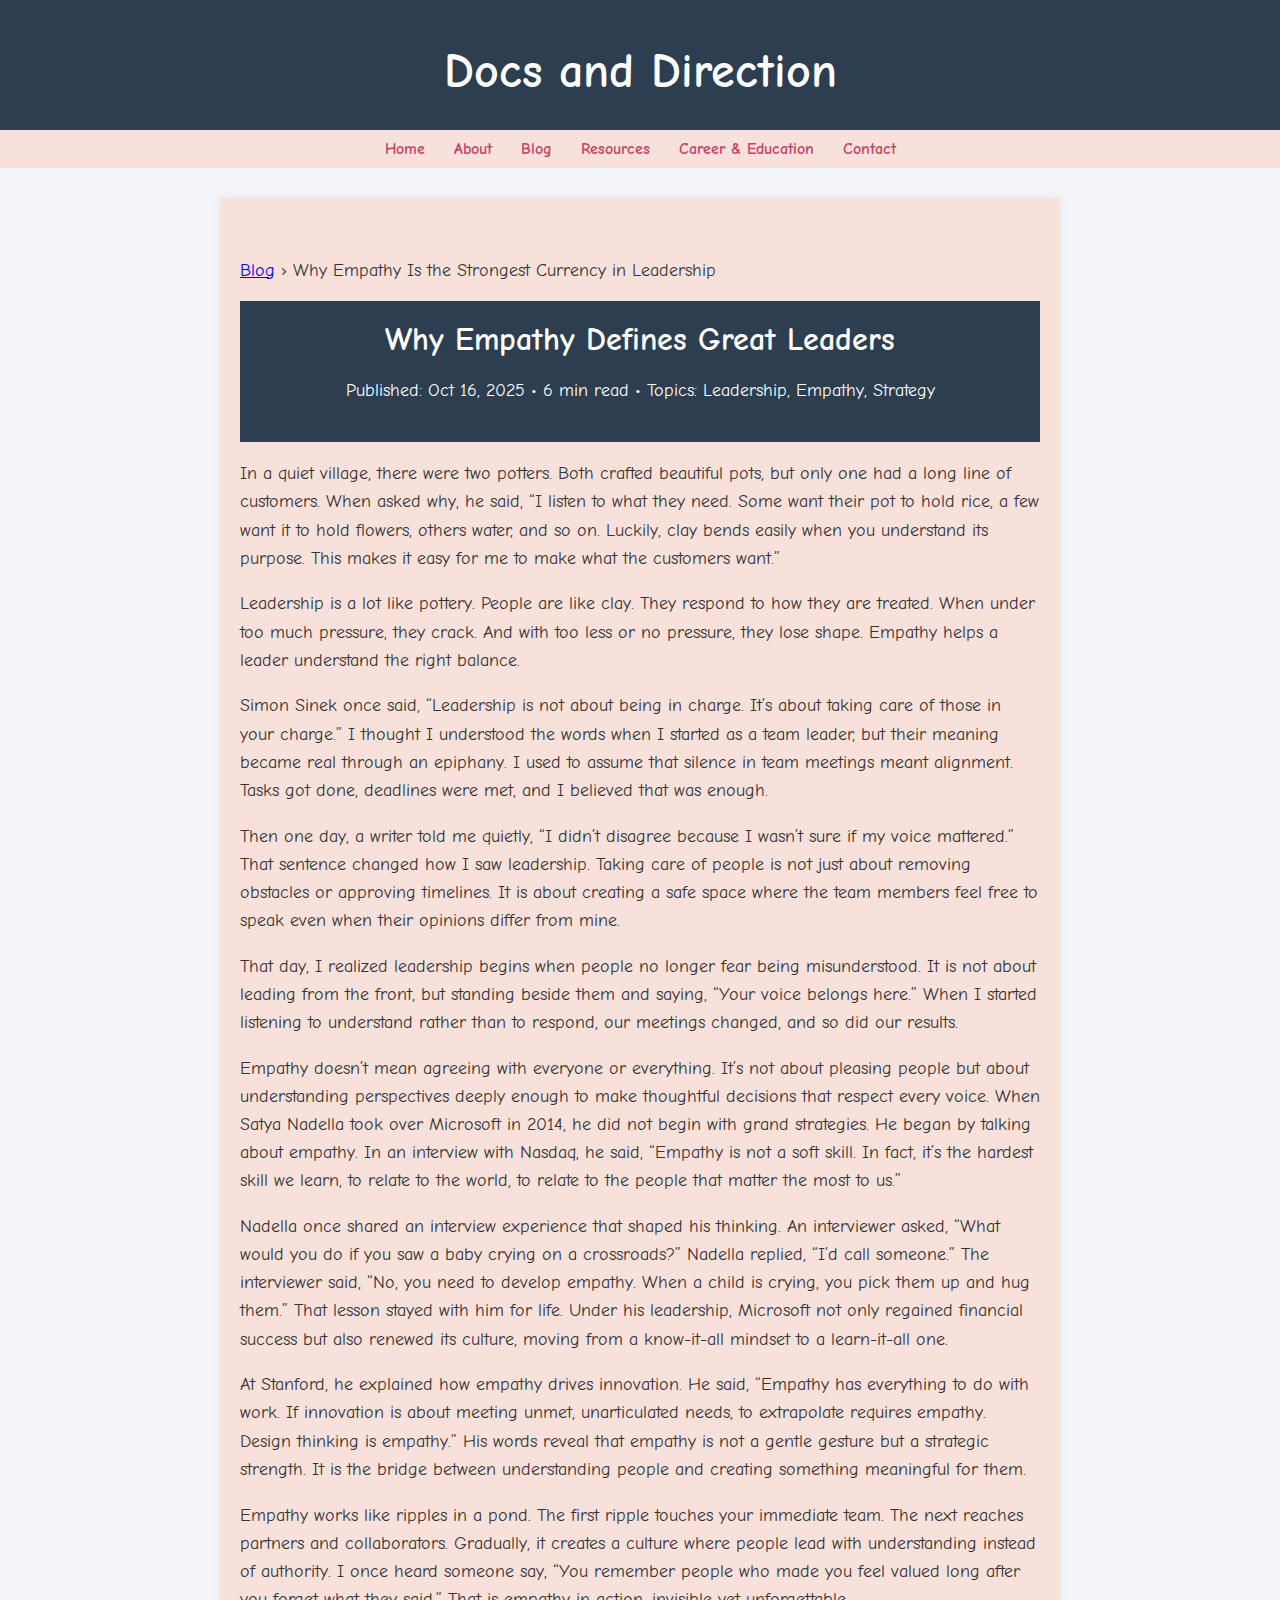
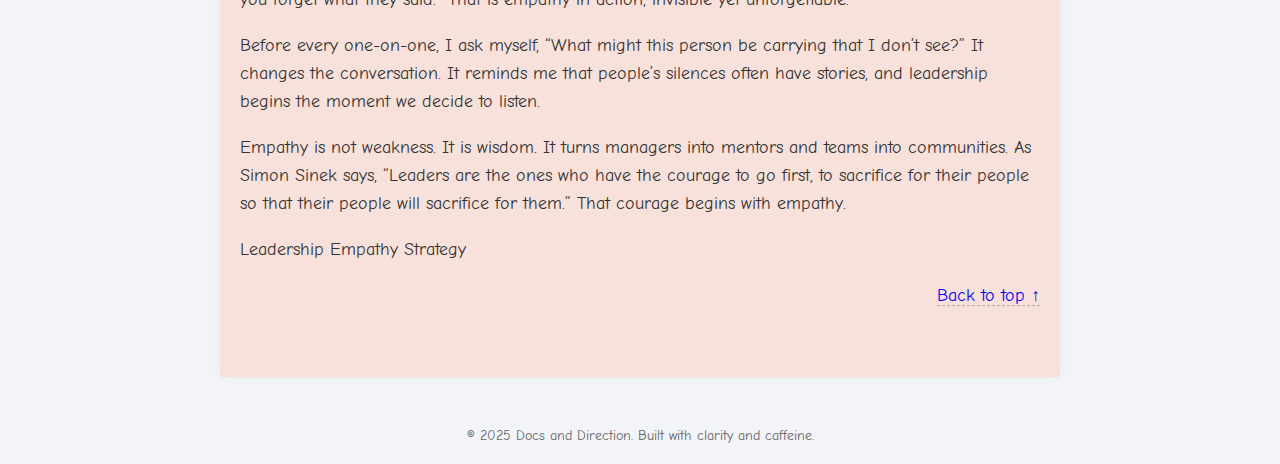
<file: blogs/empathy-in-leadership.html>
<!DOCTYPE html>
<html lang="en">
<head>
  <meta charset="UTF-8"/>
  <meta name="viewport" content="width=device-width,initial-scale=1"/>
  <title>Why Empathy Is the Strongest Currency in Leadership • Docs and Direction</title>

  <!-- Canonical + basic SEO -->
  <link rel="canonical" href="/posts/empathy-in-leadership.html"/>
  <meta name="description" content="A storytelling guide to empathy in leadership with analogies and references to Simon Sinek and Satya Nadella.">
  <meta name="author" content="Gayatri R Nair">
  <meta name="robots" content="index,follow,max-image-preview:large,max-snippet:-1,max-video-preview:-1">

  <!-- Open Graph -->
  <meta property="og:type" content="article">
  <meta property="og:site_name" content="Docs and Direction">
  <meta property="og:title" content="Why Empathy Is the Strongest Currency in Leadership">
  <meta property="og:description" content="A storytelling guide to empathy in leadership with analogies and references to Simon Sinek and Satya Nadella.">
  <meta property="og:url" content="/posts/empathy-in-leadership.html">

  <!-- Twitter -->
  <meta name="twitter:card" content="summary">
  <meta name="twitter:title" content="Why Empathy Is the Strongest Currency in Leadership">
  <meta name="twitter:description" content="A storytelling guide to empathy in leadership with analogies and references to Simon Sinek and Satya Nadella.">

  <!-- Article meta -->
  <meta property="article:author" content="Gayatri R Nair">
  <meta property="article:section" content="Leadership">
  <meta property="article:tag" content="Leadership">
  <meta property="article:tag" content="Empathy">
  <meta property="article:tag" content="Strategy">
  <meta property="article:published_time" content="2025-10-16T00:00:00+05:30">
  <meta property="article:modified_time" content="2025-10-16T00:00:00+05:30">

  <link rel="stylesheet" href="../style.css">

  <!-- Structured data -->
  <script type="application/ld+json">
  {
    "@context": "https://schema.org",
    "@type": "Article",
    "headline": "Why Empathy Is the Strongest Currency in Leadership",
    "description": "A storytelling guide to empathy in leadership with analogies and references to Simon Sinek and Satya Nadella.",
    "author": { "@type": "Person", "name": "Gayatri R Nair" },
    "publisher": { "@type": "Organization", "name": "Docs and Direction" },
    "datePublished": "2025-10-16T00:00:00+05:30",
    "dateModified": "2025-10-16T00:00:00+05:30",
    "articleSection": "Leadership",
    "keywords": "Leadership, Empathy, Strategy",
    "mainEntityOfPage": "/posts/empathy-in-leadership.html"
  }
  </script>
</head>
<body id="top">
  <div class="centered-title">
    <h1>Docs and Direction</h1>
  </div>

  <nav>
    <a href="../index.html">Home</a>
    <a href="../about.html">About</a>
    <a href="../blog.html">Blog</a>
    <a href="../resources.html">Resources</a>
    <a href="../career-education.html">Career & Education</a>
    <a href="../contact.html">Contact</a>
  </nav>

  <div class="container">
    <p class="breadcrumb"><a href="../blog.html">Blog</a> › Why Empathy Is the Strongest Currency in Leadership</p>

    <header class="post-header">
      <h1>Why Empathy Defines Great Leaders</h1>
      <p class="post-meta">Published: Oct 16, 2025 • 6 min read • Topics: Leadership, Empathy, Strategy</p>
    </header>

    <article>
      <p>In a quiet village, there were two potters. Both crafted beautiful pots, but only one had a long line of customers. When asked why, he said, “I listen to what they need. Some want their pot to hold rice, a few want it to hold flowers, others water, and so on. Luckily, clay bends easily when you understand its purpose. This makes it easy for me to make what the customers want.”</p>

      <p>Leadership is a lot like pottery. People are like clay. They respond to how they are treated. When under too much pressure, they crack. And with too less or no pressure, they lose shape. Empathy helps a leader understand the right balance.</p>

      <p>Simon Sinek once said, “Leadership is not about being in charge. It’s about taking care of those in your charge.” I thought I understood the words when I started as a team leader, but their meaning became real through an epiphany. I used to assume that silence in team meetings meant alignment. Tasks got done, deadlines were met, and I believed that was enough.</p>

      <p>Then one day, a writer told me quietly, “I didn’t disagree because I wasn’t sure if my voice mattered.” That sentence changed how I saw leadership. Taking care of people is not just about removing obstacles or approving timelines. It is about creating a safe space where the team members feel free to speak even when their opinions differ from mine.</p>

      <p>That day, I realized leadership begins when people no longer fear being misunderstood. It is not about leading from the front, but standing beside them and saying, “Your voice belongs here.” When I started listening to understand rather than to respond, our meetings changed, and so did our results.</p>

      <p>Empathy doesn’t mean agreeing with everyone or everything. It’s not about pleasing people but about understanding perspectives deeply enough to make thoughtful decisions that respect every voice. When Satya Nadella took over Microsoft in 2014, he did not begin with grand strategies. He began by talking about empathy. In an interview with Nasdaq, he said, “Empathy is not a soft skill. In fact, it’s the hardest skill we learn, to relate to the world, to relate to the people that matter the most to us.”</p>

      <p>Nadella once shared an interview experience that shaped his thinking. An interviewer asked, “What would you do if you saw a baby crying on a crossroads?” Nadella replied, “I’d call someone.” The interviewer said, “No, you need to develop empathy. When a child is crying, you pick them up and hug them.” That lesson stayed with him for life. Under his leadership, Microsoft not only regained financial success but also renewed its culture, moving from a know-it-all mindset to a learn-it-all one.</p>

      <p>At Stanford, he explained how empathy drives innovation. He said, “Empathy has everything to do with work. If innovation is about meeting unmet, unarticulated needs, to extrapolate requires empathy. Design thinking is empathy.” His words reveal that empathy is not a gentle gesture but a strategic strength. It is the bridge between understanding people and creating something meaningful for them.</p>

      <p>Empathy works like ripples in a pond. The first ripple touches your immediate team. The next reaches partners and collaborators. Gradually, it creates a culture where people lead with understanding instead of authority. I once heard someone say, “You remember people who made you feel valued long after you forget what they said.” That is empathy in action, invisible yet unforgettable.</p>

      <p>Before every one-on-one, I ask myself, “What might this person be carrying that I don’t see?” It changes the conversation. It reminds me that people’s silences often have stories, and leadership begins the moment we decide to listen.</p>

      <p>Empathy is not weakness. It is wisdom. It turns managers into mentors and teams into communities. As Simon Sinek says, “Leaders are the ones who have the courage to go first, to sacrifice for their people so that their people will sacrifice for them.” That courage begins with empathy.</p>

      <p class="tag-list">
        <span class="tag">Leadership</span>
        <span class="tag">Empathy</span>
        <span class="tag">Strategy</span>
      </p>

      <p class="back-top"><a href="#top">Back to top ↑</a></p>
    </article>
  </div>

  <footer>
    © 2025 Docs and Direction. Built with clarity and caffeine.
  </footer>
</body>
</html>
</file>
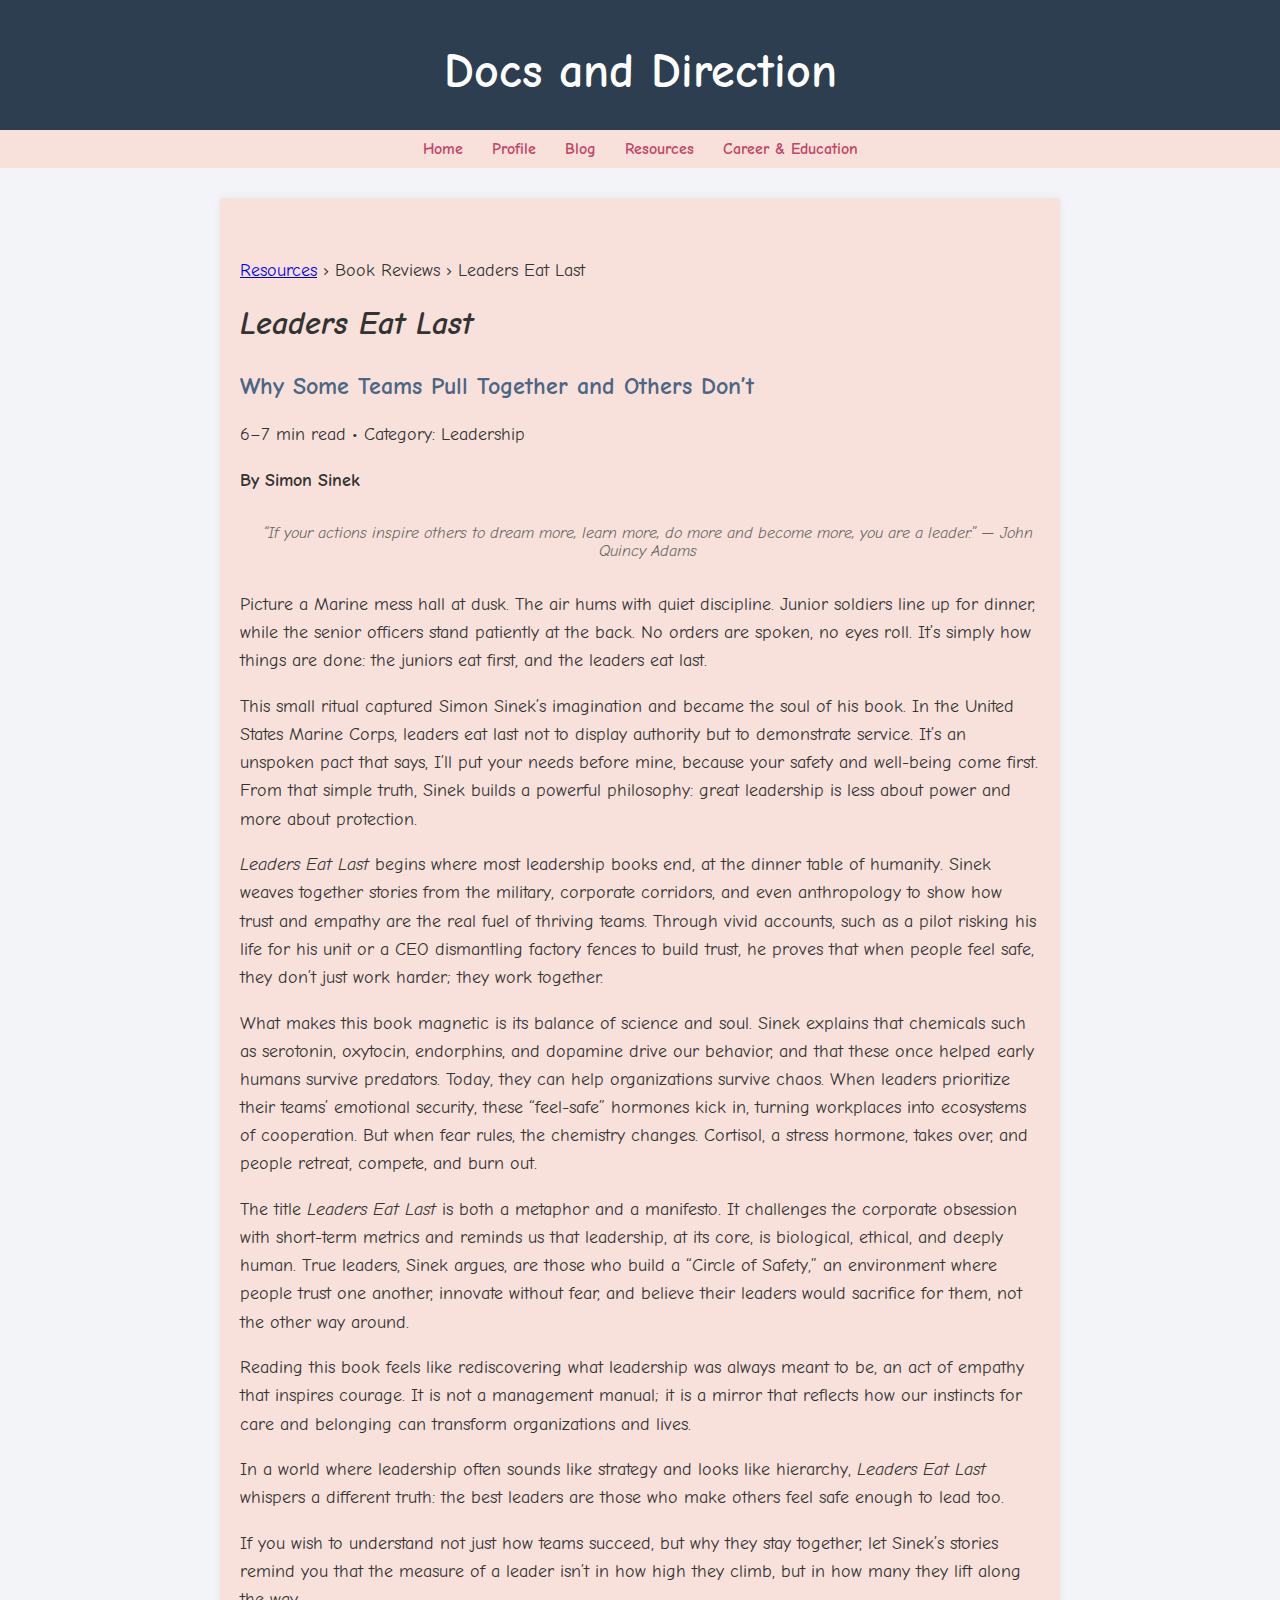
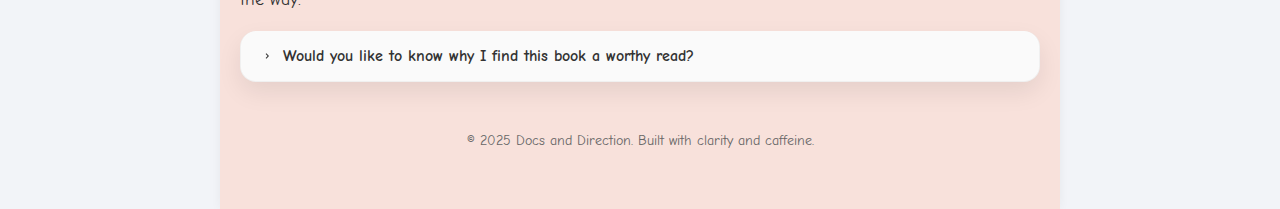
<file: book-reviews/leaders-eat-last.html>
<!DOCTYPE html>
<html lang="en">
<head>
  <meta charset="UTF-8"/>
  <meta name="viewport" content="width=device-width, initial-scale=1.0"/>
  <title>Leaders Eat Last — Book Review • Docs and Direction</title>
  <meta name="description" content="Book review of Simon Sinek’s Leaders Eat Last — Why Some Teams Pull Together and Others Don’t"/>
  <!-- Use the shared site stylesheet from project root -->
  <link rel="stylesheet" href="../style.css"/>
</head>
<body id="top">
  <!-- Site title -->
  <div class="centered-title">
    <h1>Docs and Direction</h1>
  </div>

  <!-- Primary nav (paths are relative to /book-reviews/) -->
  <nav>
    <a href="../index.html">Home</a>
    <a href="../profile.html">Profile</a>
    <a href="../blog.html">Blog</a>
    <a href="../resources.html">Resources</a>
    <a href="../career-education.html">Career &amp; Education</a>
  </nav>

  <div class="container">
    <!-- Breadcrumbs to match your blog style -->
    <p class="breadcrumb">
      <a href="../resources.html">Resources</a> › Book Reviews › Leaders Eat Last
    </p>

    <!-- Title block -->
    <h1><em>Leaders Eat Last</em></h1> 
    <h2>Why Some Teams Pull Together and Others Don’t</h2>
    <p class="post-meta">6–7 min read • Category: Leadership</p>

    <!-- Author line for the book -->
    <p><strong>By Simon Sinek</strong></p>

    <!-- Opening quote -->
    <blockquote>
      “If your actions inspire others to dream more, learn more, do more and become more, you are a leader.” — John Quincy Adams
    </blockquote>

    <!-- Review body (your text, preserved) -->
    <p>
      Picture a Marine mess hall at dusk. The air hums with quiet discipline. Junior soldiers line up for dinner, while the senior officers stand patiently at the back. No orders are spoken, no eyes roll. It’s simply how things are done: the juniors eat first, and the leaders eat last.
    </p>
    <p>
      This small ritual captured Simon Sinek’s imagination and became the soul of his book. In the United States Marine Corps, leaders eat last not to display authority but to demonstrate service. It’s an unspoken pact that says, I’ll put your needs before mine, because your safety and well-being come first. From that simple truth, Sinek builds a powerful philosophy: great leadership is less about power and more about protection.
    </p>
    <p>
      <em>Leaders Eat Last</em> begins where most leadership books end, at the dinner table of humanity. Sinek weaves together stories from the military, corporate corridors, and even anthropology to show how trust and empathy are the real fuel of thriving teams. Through vivid accounts, such as a pilot risking his life for his unit or a CEO dismantling factory fences to build trust, he proves that when people feel safe, they don’t just work harder; they work together.
    </p>
    <p>
      What makes this book magnetic is its balance of science and soul. Sinek explains that chemicals such as serotonin, oxytocin, endorphins, and dopamine drive our behavior, and that these once helped early humans survive predators. Today, they can help organizations survive chaos. When leaders prioritize their teams’ emotional security, these “feel-safe” hormones kick in, turning workplaces into ecosystems of cooperation. But when fear rules, the chemistry changes. Cortisol, a stress hormone, takes over, and people retreat, compete, and burn out.
    </p>
    <p>
      The title <em>Leaders Eat Last</em> is both a metaphor and a manifesto. It challenges the corporate obsession with short-term metrics and reminds us that leadership, at its core, is biological, ethical, and deeply human. True leaders, Sinek argues, are those who build a “Circle of Safety,” an environment where people trust one another, innovate without fear, and believe their leaders would sacrifice for them, not the other way around.
    </p>
    <p>
      Reading this book feels like rediscovering what leadership was always meant to be, an act of empathy that inspires courage. It is not a management manual; it is a mirror that reflects how our instincts for care and belonging can transform organizations and lives.
    </p>
    <p>
      In a world where leadership often sounds like strategy and looks like hierarchy, <em>Leaders Eat Last</em> whispers a different truth: the best leaders are those who make others feel safe enough to lead too.
    </p>
    <p>
      If you wish to understand not just how teams succeed, but why they stay together, let Sinek’s stories remind you that the measure of a leader isn’t in how high they climb, but in how many they lift along the way.
    </p>

    <!-- Gentle CTA consistent with your Resources vs Blog split -->
    <details class="disclosure book-disclosure">
      <summary><span class="chev" aria-hidden="true"></span> Would you like to know why I find this book a worthy read?</summary>
      <div class="resource-inner">
        <p>
          This review sits under <a href="../resources.html">Resources</a> so you can quickly find recommended reads. For opinion-led pieces, visit the <a href="../blog.html">Blog</a>. If you’d like a spoken-review version, let me know and I’ll add an audio cut soon.
        </p>
      </div>
    </details>

     <footer>
    © 2025 Docs and Direction. Built with clarity and caffeine.
  </footer>
</body>
</html>
</file>
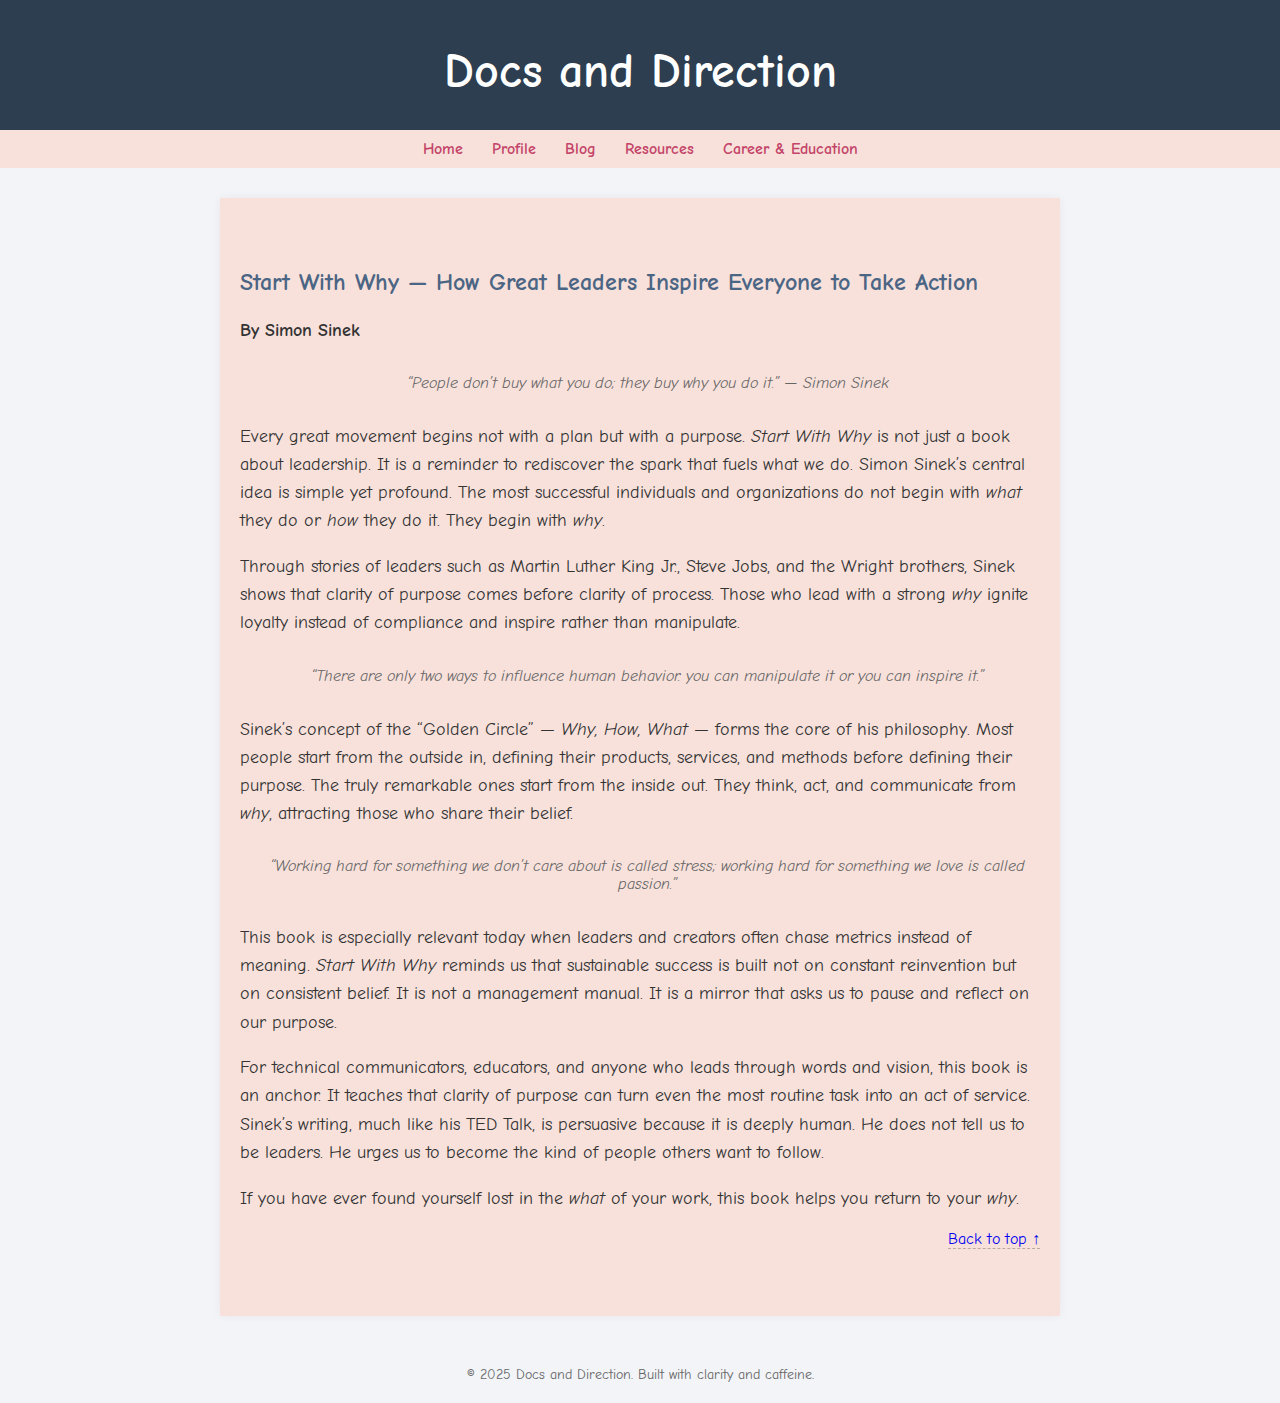
<file: book-reviews/start-with-why.html>
<!DOCTYPE html>
<html lang="en">
<head>
  <meta charset="UTF-8"/>
  <meta name="viewport" content="width=device-width, initial-scale=1.0"/>
  <title>Start With Why — Book Review • Docs and Direction</title>
  <link rel="stylesheet" href="../style.css"/>
  <meta name="description" content="Book Review: Start With Why by Simon Sinek. Why purpose-driven leadership matters, supported with key insights and quotes."/>
</head>

<body>
  <div class="centered-title">
    <h1>Docs and Direction</h1>
  </div>

  <!-- primary nav -->
  <nav>
    <a href="../index.html">Home</a>
    <a href="../profile.html">Profile</a>
    <a href="../blog.html">Blog</a>
    <a href="../resources.html">Resources</a>
    <a href="../career-education.html">Career & Education</a>
  </nav>

  <div class="container">
    <h2>Start With Why — How Great Leaders Inspire Everyone to Take Action</h2>
    <p><strong>By Simon Sinek</strong></p>

    <blockquote>“People don’t buy what you do; they buy why you do it.” — Simon Sinek</blockquote>

    <p>Every great movement begins not with a plan but with a purpose. <em>Start With Why</em> is not just a book about leadership. It is a reminder to rediscover the spark that fuels what we do. Simon Sinek’s central idea is simple yet profound. The most successful individuals and organizations do not begin with <em>what</em> they do or <em>how</em> they do it. They begin with <em>why</em>.</p>

    <p>Through stories of leaders such as Martin Luther King Jr., Steve Jobs, and the Wright brothers, Sinek shows that clarity of purpose comes before clarity of process. Those who lead with a strong <em>why</em> ignite loyalty instead of compliance and inspire rather than manipulate.</p>

    <blockquote>“There are only two ways to influence human behavior: you can manipulate it or you can inspire it.”</blockquote>

    <p>Sinek’s concept of the “Golden Circle” — <em>Why, How, What</em> — forms the core of his philosophy. Most people start from the outside in, defining their products, services, and methods before defining their purpose. The truly remarkable ones start from the inside out. They think, act, and communicate from <em>why</em>, attracting those who share their belief.</p>

    <blockquote>“Working hard for something we don’t care about is called stress; working hard for something we love is called passion.”</blockquote>

    <p>This book is especially relevant today when leaders and creators often chase metrics instead of meaning. <em>Start With Why</em> reminds us that sustainable success is built not on constant reinvention but on consistent belief. It is not a management manual. It is a mirror that asks us to pause and reflect on our purpose.</p>

    <p>For technical communicators, educators, and anyone who leads through words and vision, this book is an anchor. It teaches that clarity of purpose can turn even the most routine task into an act of service. Sinek’s writing, much like his TED Talk, is persuasive because it is deeply human. He does not tell us to be leaders. He urges us to become the kind of people others want to follow.</p>

    <p>If you have ever found yourself lost in the <em>what</em> of your work, this book helps you return to your <em>why</em>.</p>

    <div class="back-top"><a href="#top">Back to top ↑</a></div>
  </div>

  <footer>
    © 2025 Docs and Direction. Built with clarity and caffeine.
  </footer>
</body>
</html>
</file>
<file: style.css>
@import url('https://fonts.googleapis.com/css2?family=Comic+Neue&display=swap');

/* ---------- Base Styling ---------- */
body {
  font-family: 'Comic Neue', cursive;
  background-color: #f2f4f8; /* Soft background */
  color: #333;
  margin: 0;
  padding: 0;
}

/* ---------- Layout Container ---------- */
.container {
  max-width: 800px;
  margin: 0 auto;
  padding: 40px 20px;
  background-color: #f8e1db; /* soft peach background */
  box-shadow: 0 0 10px rgba(0, 0, 0, 0.05);
}

/* ---------- Header ---------- */
header {
  background-color: #2c3e50;
  color: white;
  padding: 20px 0;
  text-align: center;
}

header h1 {
  margin: 0;
  font-size: 2em;
}

/* ---------- Optional Centered Block (for home or hero section) ---------- */
.centered-title {
  display: flex;
  flex-direction: column;
  justify-content: center;
  align-items: center;
  height: 10vh;
  background-color: #2c3e50;
  color: white;
  text-align: center;
  padding: 20px;
}

.centered-title h1 {
  font-size: 3em;
  margin-bottom: 20px;
}

/* ---------- Navigation ---------- */
nav {
  text-align: center;
  background-color: #f8e1db;
  padding: 10px 0;
  margin-bottom: 30px;
}

nav a {
  display: inline-block;
  margin: 0 12px;
  color: #c44569;
  text-decoration: none;
  font-weight: bold;
}

nav a:hover {
  text-decoration: underline;
}

/* ---------- Headings and Paragraphs ---------- */
h2 {
  color: #4b6584;
  margin-top: 30px;
}

p, li {
  font-size: 1.1em;
  line-height: 1.6;
}

/* ---------- Blockquote ---------- */
blockquote {
  font-style: italic;
  color: #666;
  border-left: none;
  padding-left: 15px;
  margin: 30px 0;
  text-align: center;
}

/* ---------- Collapsible Details ---------- */
details.collapsible {
  background-color: #ffffff;
  border: 1px solid #ddd;
  border-radius: 6px;
  padding: 15px 20px;
  margin-bottom: 20px;
  box-shadow: 2px 2px 5px rgba(0, 0, 0, 0.05);
}

details.collapsible[open] {
  border-color: #f8b4b4;
  box-shadow: 0 0 8px rgba(244, 114, 182, 0.1);
}

details.collapsible summary {
  font-size: 1.2em;
  cursor: pointer;
  color: #c44569;
  padding: 10px;
  background-color: #fff;
  border-radius: 6px;
  outline: none;
  user-select: none;
  transition: background-color 0.3s ease;
}

details.collapsible summary:hover {
  background-color: #ffe8e8;
}

/* Hide the default arrows */
details.collapsible summary::-webkit-details-marker,
details.collapsible summary::marker {
  display: none;
}

/* Collapsible content animation */
details.collapsible .content {
  max-height: 0;
  overflow: hidden;
  transition: max-height 0.6s ease, opacity 0.4s ease;
  opacity: 0;
  padding-top: 0;
}

details.collapsible[open] .content {
  max-height: 1000px;
  opacity: 1;
  padding-top: 10px;
}

/* Lists inside collapsible sections */
details.collapsible ul {
  margin: 0;
  padding-left: 20px;
  line-height: 1.6;
}

/* ---------- Special Year Style (if used) ---------- */
.year {
  font-weight: bold;
  color: #c44569;
}

/* ---------- Footer ---------- */
footer {
  text-align: center;
  margin: 50px 0 20px;
  font-size: 0.9em;
  color: #666;
}

/* TOC container */
.page-toc {
  background: #fff;
  border: 1px solid rgba(0,0,0,0.06);
  border-radius: 16px;
  padding: 14px;
  margin: 20px 0 28px;
  box-shadow: 0 6px 18px rgba(0,0,0,0.06);
}

/* Header row: title + toggles */
.toc-header {
  display: flex; align-items: center; justify-content: space-between;
  gap: 12px; margin-bottom: 10px;
}
.toggles { display: flex; gap: 8px; }
.toggles button {
  cursor: pointer; border: 1px solid rgba(0,0,0,0.12);
  background: #fff; padding: 6px 10px; border-radius: 10px;
  box-shadow: 0 2px 8px rgba(0,0,0,0.06);
}

/* Chip carousel */
.toc-carousel { display: flex; align-items: center; gap: 8px; }
.toc-nav {
  border: 1px solid rgba(0,0,0,0.12); background: #fff;
  width: 32px; height: 32px; border-radius: 50%;
  box-shadow: 0 2px 8px rgba(0,0,0,0.06); cursor: pointer;
}
.chips {
  display: flex; gap: 8px; overflow-x: auto; scroll-snap-type: x mandatory;
  -webkit-overflow-scrolling: touch; padding: 4px;
  scrollbar-width: none;
}
.chips::-webkit-scrollbar { display: none; }

.chip {
  flex: 0 0 auto; scroll-snap-align: start;
  text-decoration: none; color: inherit;
  border: 1px solid rgba(0,0,0,0.12);
  padding: 8px 12px; border-radius: 999px;
  box-shadow: 0 2px 8px rgba(0,0,0,0.06);
  background: #fff;
}
.chip:focus, .chip:hover { outline: none; border-color: rgba(0,0,0,0.3); }

/* Smooth scroll */
html { scroll-behavior: smooth; }

/* ---------- Collapsible soft cards ---------- */
details.disclosure {
  background: #ffffff;
  border: 1px solid rgba(0,0,0,0.06);
  border-radius: 16px;
  margin: 16px 0;
  box-shadow: 0 10px 24px rgba(0,0,0,0.08);
  overflow: hidden;
}
details.disclosure > summary {
  list-style: none;
  padding: 16px 20px;
  cursor: pointer;
  font-weight: 600;
  display: flex;
  align-items: center;
  gap: 10px;
  user-select: none;
}
details.disclosure > summary::-webkit-details-marker { display: none; }

details.disclosure .chev {
  width: 12px; height: 12px; display: inline-block; background: currentColor;
  -webkit-mask: url('data:image/svg+xml;utf8,<svg viewBox="0 0 24 24" xmlns="http://www.w3.org/2000/svg"><path d="M8.12 9.29L12 13.17l3.88-3.88L17.3 10.7 12 16l-5.3-5.3z"/></svg>') no-repeat center / contain;
          mask: url('data:image/svg+xml;utf8,<svg viewBox="0 0 24 24" xmlns="http://www.w3.org/2000/svg"><path d="M8.12 9.29L12 13.17l3.88-3.88L17.3 10.7 12 16l-5.3-5.3z"/></svg>') no-repeat center / contain;
  transform: rotate(-90deg);
  transition: transform .2s ease;
}
details.disclosure[open] .chev { transform: rotate(0deg); }

.resource-inner { padding: 0 20px 16px 20px; }
.resource-inner + .resource-inner {
  border-top: 1px dashed rgba(0,0,0,0.12);
  padding-top: 16px;
}

/* Clean lists without bullets */
.list-clean { list-style: none; padding-left: 0; margin: 8px 0; }
.list-clean li { margin: 6px 0; }

.link-list { margin: 0; }
.link-list p { margin: 6px 0; }

/* Back to top link */
.back-top { text-align: right; margin: 18px 0 28px; }
.back-top a {
  text-decoration: none; border-bottom: 1px dashed rgba(0,0,0,0.25);
}
.back-top a:hover { border-bottom-style: solid; }

/* ---------- Book collapsibles (Option A) ---------- */
.book-disclosure {
  border-top: 1px dashed rgba(0,0,0,0.12);
}
.book-disclosure:first-of-type {
  border-top: none;
}
.book-disclosure > summary {
  padding: 14px 20px;
  background: rgba(0,0,0,0.02);
  font-weight: 600;
  display: flex;
  align-items: center;
  gap: 10px;
}

/* Tunables */
:root {
  --carousel-max: 860px;     /* visible width of the carousel track */
  --carousel-gutter: 16px;   /* inner left/right padding inside the track */
  --arrow-size: 36px;        /* arrow button size */
  --arrow-gap: 10px;         /* space between arrows and track */
}

/* Wrapper keeps arrows + track centered */
.books-carousel-wrapper {
  position: relative;
  display: flex;
  align-items: center;
  justify-content: center;      /* centers the whole unit */
  gap: var(--arrow-gap);
  margin: 8px 0 6px;
}

/* Show one card per view, but constrain the track width */
.books-carousel {
  display: flex;
  overflow-x: auto;
  scroll-snap-type: x mandatory;
  -webkit-overflow-scrolling: touch;

  /* exactly one card visible, with comfy side gutters */
  width: min(100%, var(--carousel-max));
  gap: 0;
  padding-inline: var(--carousel-gutter);
  scroll-padding-inline: var(--carousel-gutter);

  scrollbar-width: none;
}
.books-carousel::-webkit-scrollbar { display: none; }

/* Each book fills the track width (minus the padding above) */
.book-card {
  flex: 0 0 100%;
  max-width: 100%;
  scroll-snap-align: start;

  background: #ffffff;
  border: 1px solid rgba(0,0,0,0.06);
  border-radius: 16px;
  box-shadow: 0 10px 24px rgba(0,0,0,0.08);
  padding: 16px 18px;
  box-sizing: border-box;        /* prevents any clipping at edges */
}

/* Comfortable line length on wide screens */
.book-card > * {
  max-width: 70ch;
  margin-left: auto;
  margin-right: auto;
}

/* Arrow buttons stay clearly visible */
.carousel-nav {
  border: 1px solid rgba(0,0,0,0.12);
  background: #fff;
  width: var(--arrow-size);
  height: var(--arrow-size);
  border-radius: 50%;
  box-shadow: 0 2px 8px rgba(0,0,0,0.06);
  cursor: pointer;
}

/* Slightly larger arrows on roomy viewports */
@media (min-width: 900px) {
  :root {
    --arrow-size: 40px;
    --carousel-max: 900px;   /* feel free to bump to 960px if you prefer */
  }
}

/* Tighten gutters on very small screens */
@media (max-width: 520px) {
  :root { --carousel-gutter: 10px; }
}
</file>
